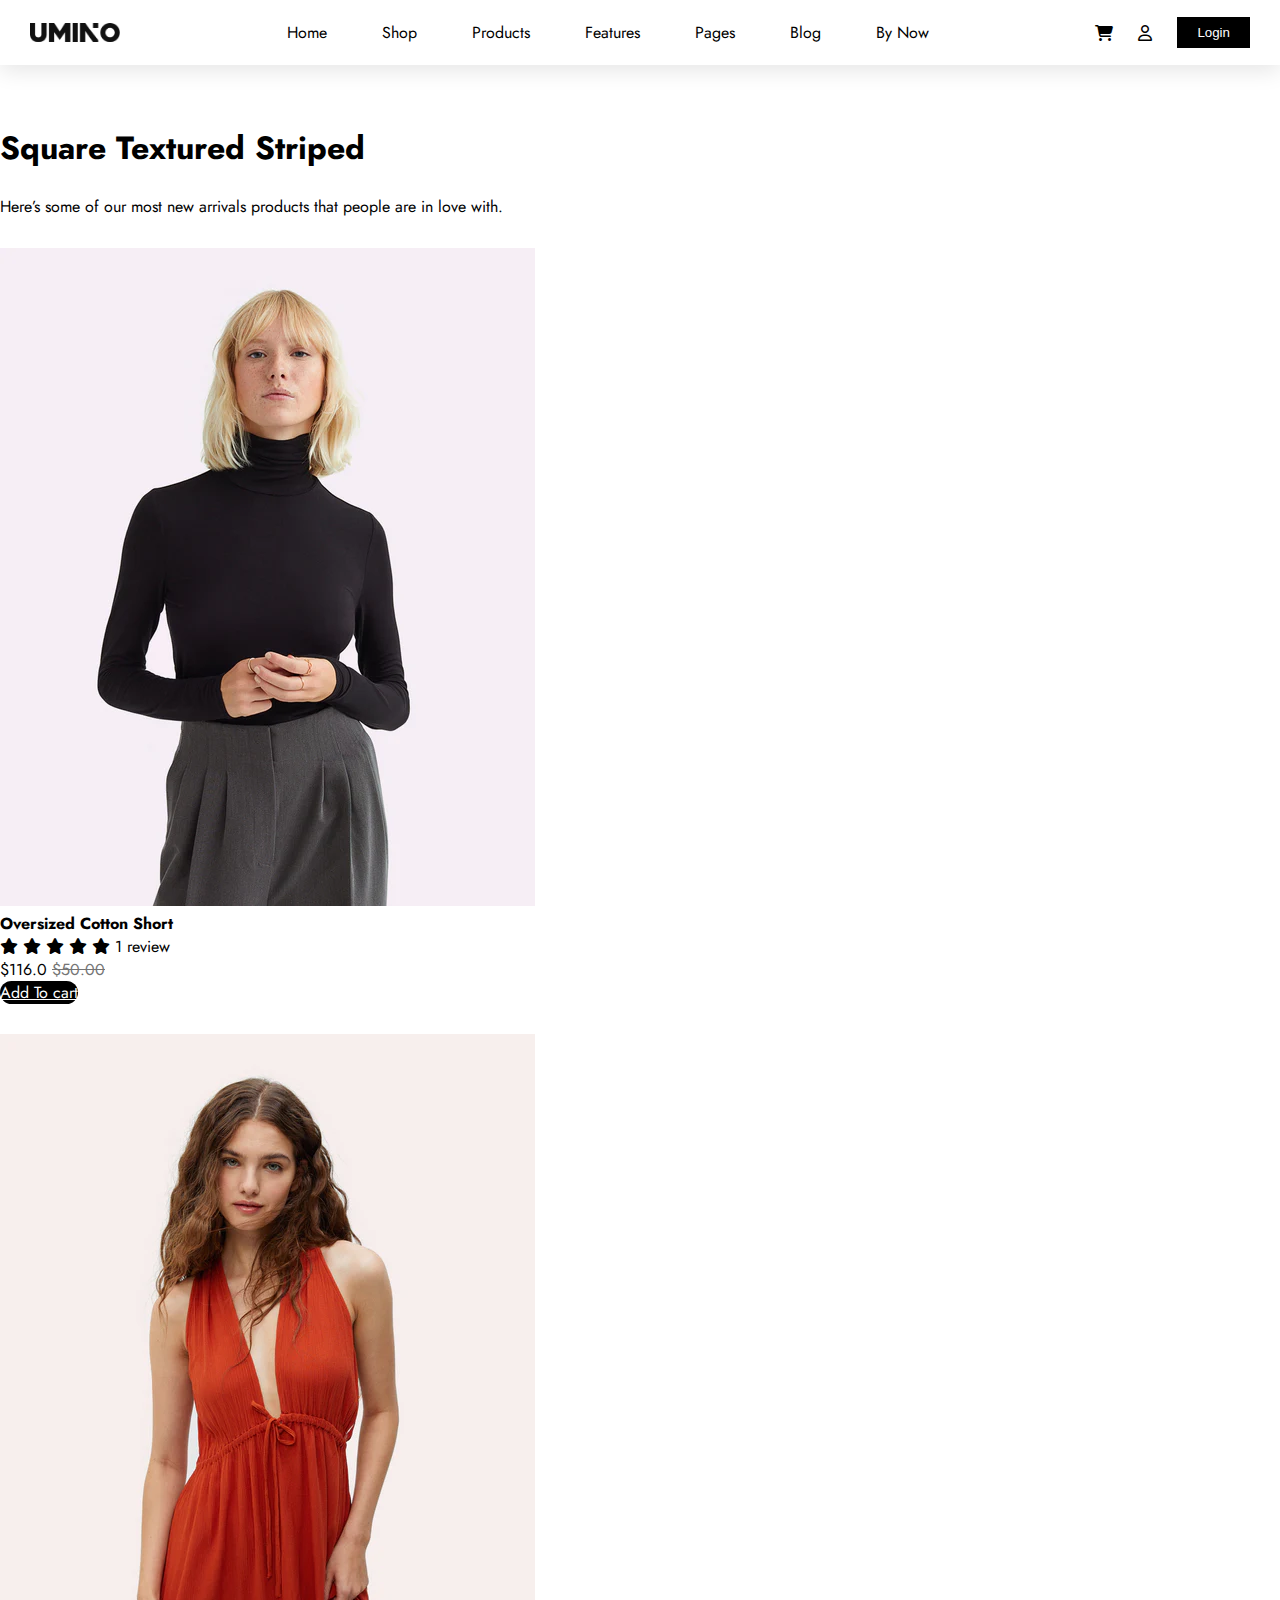
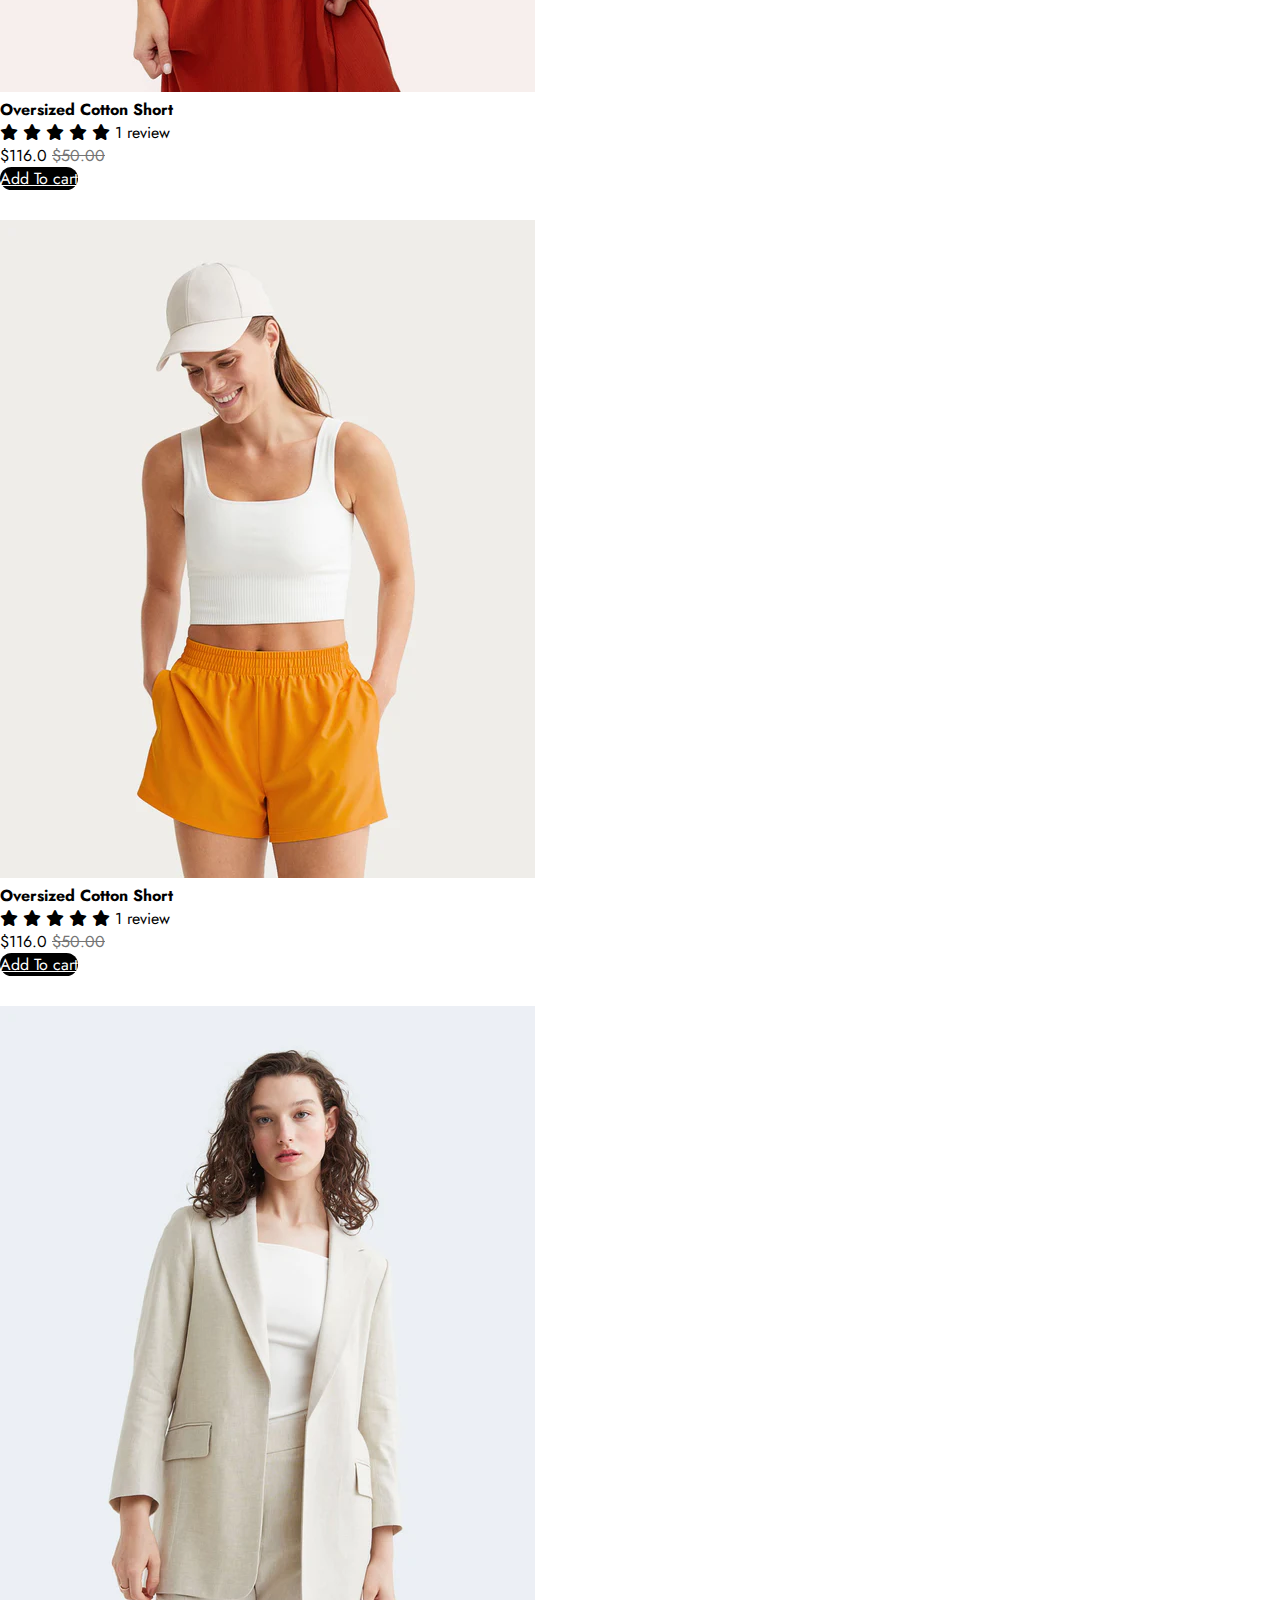
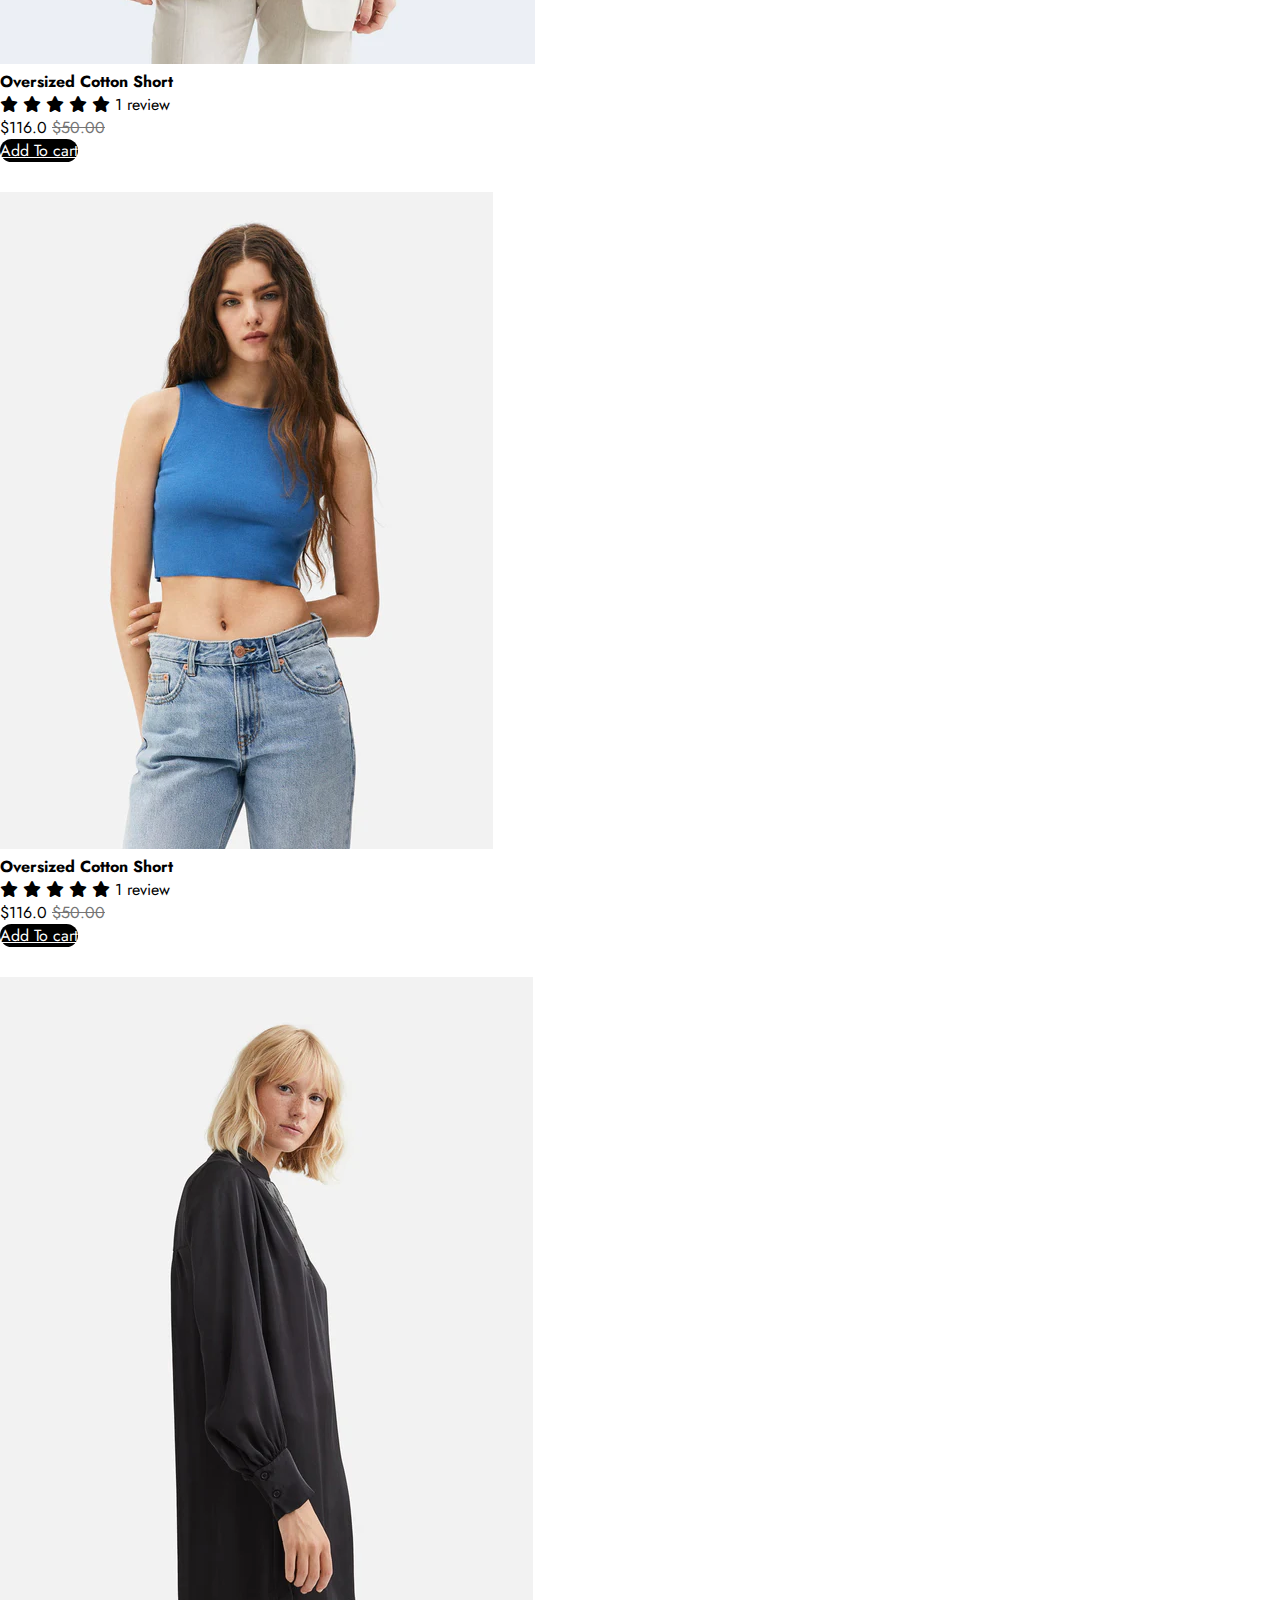
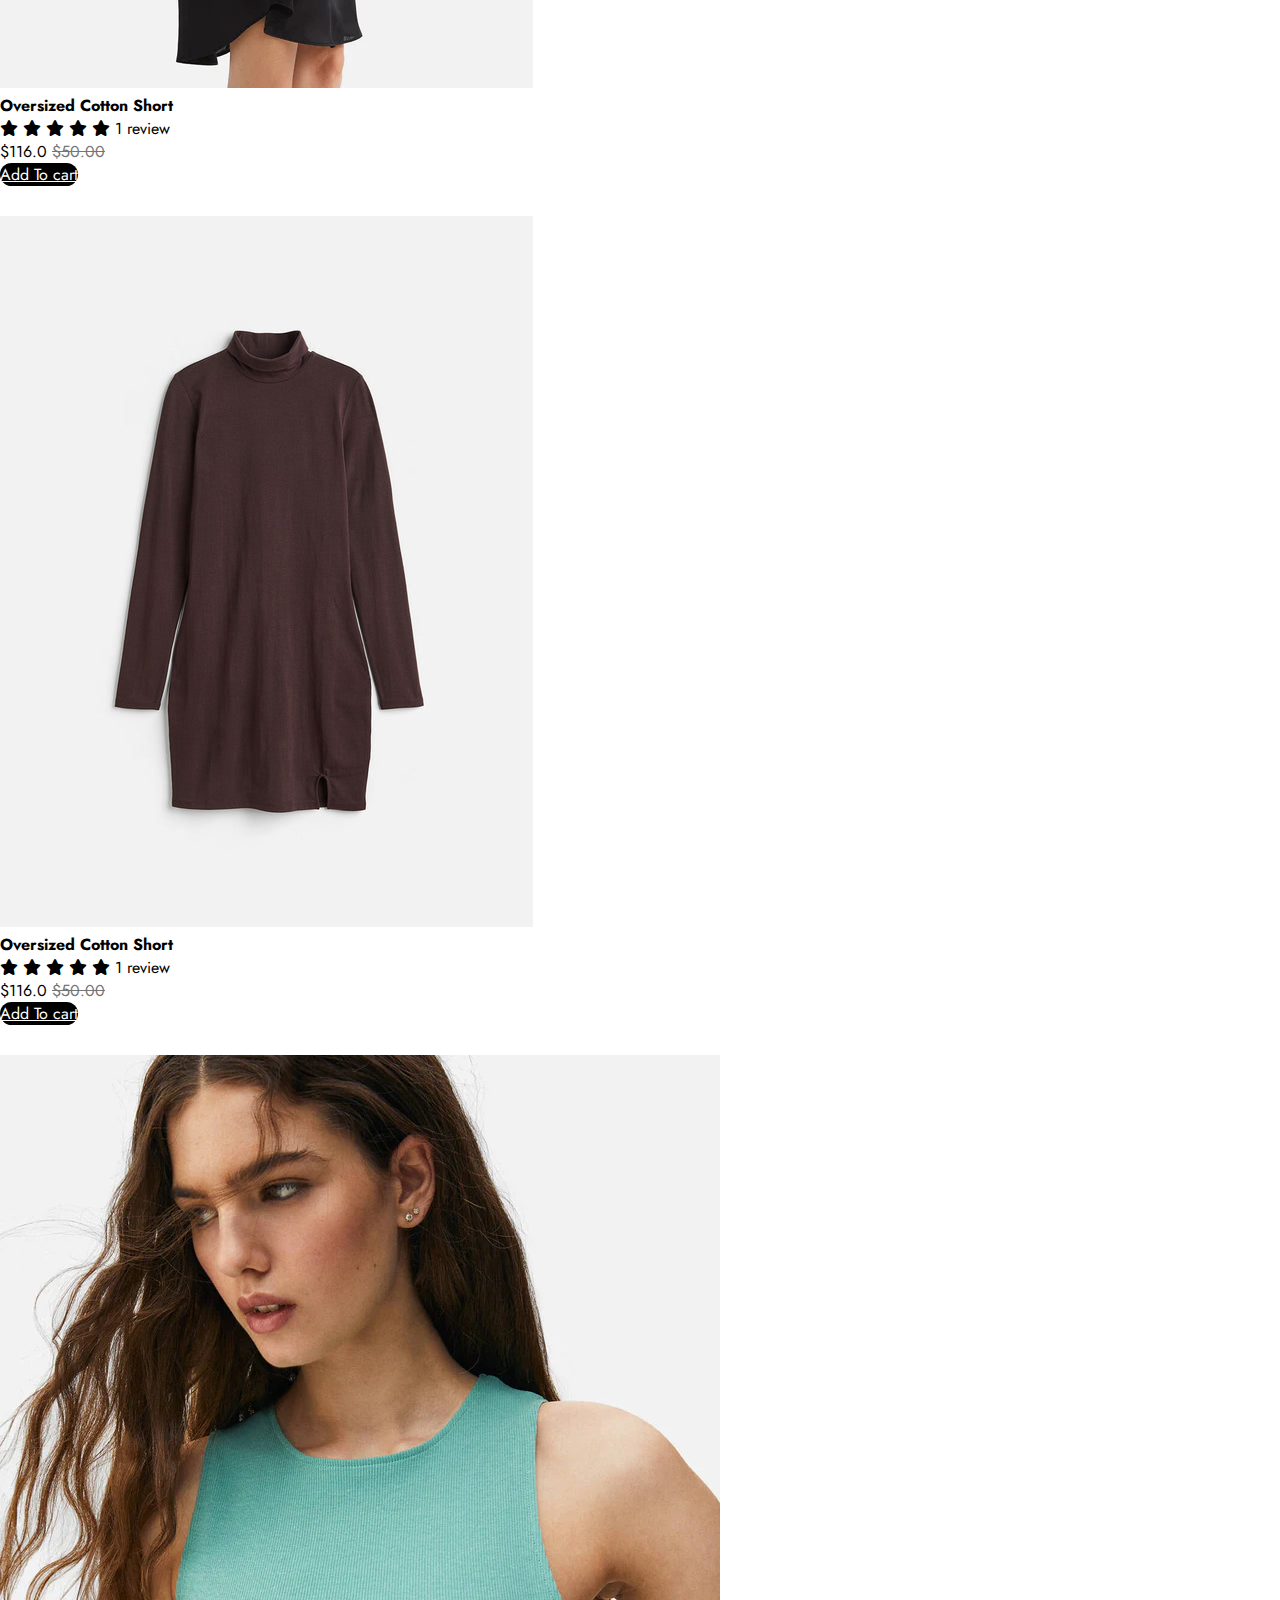
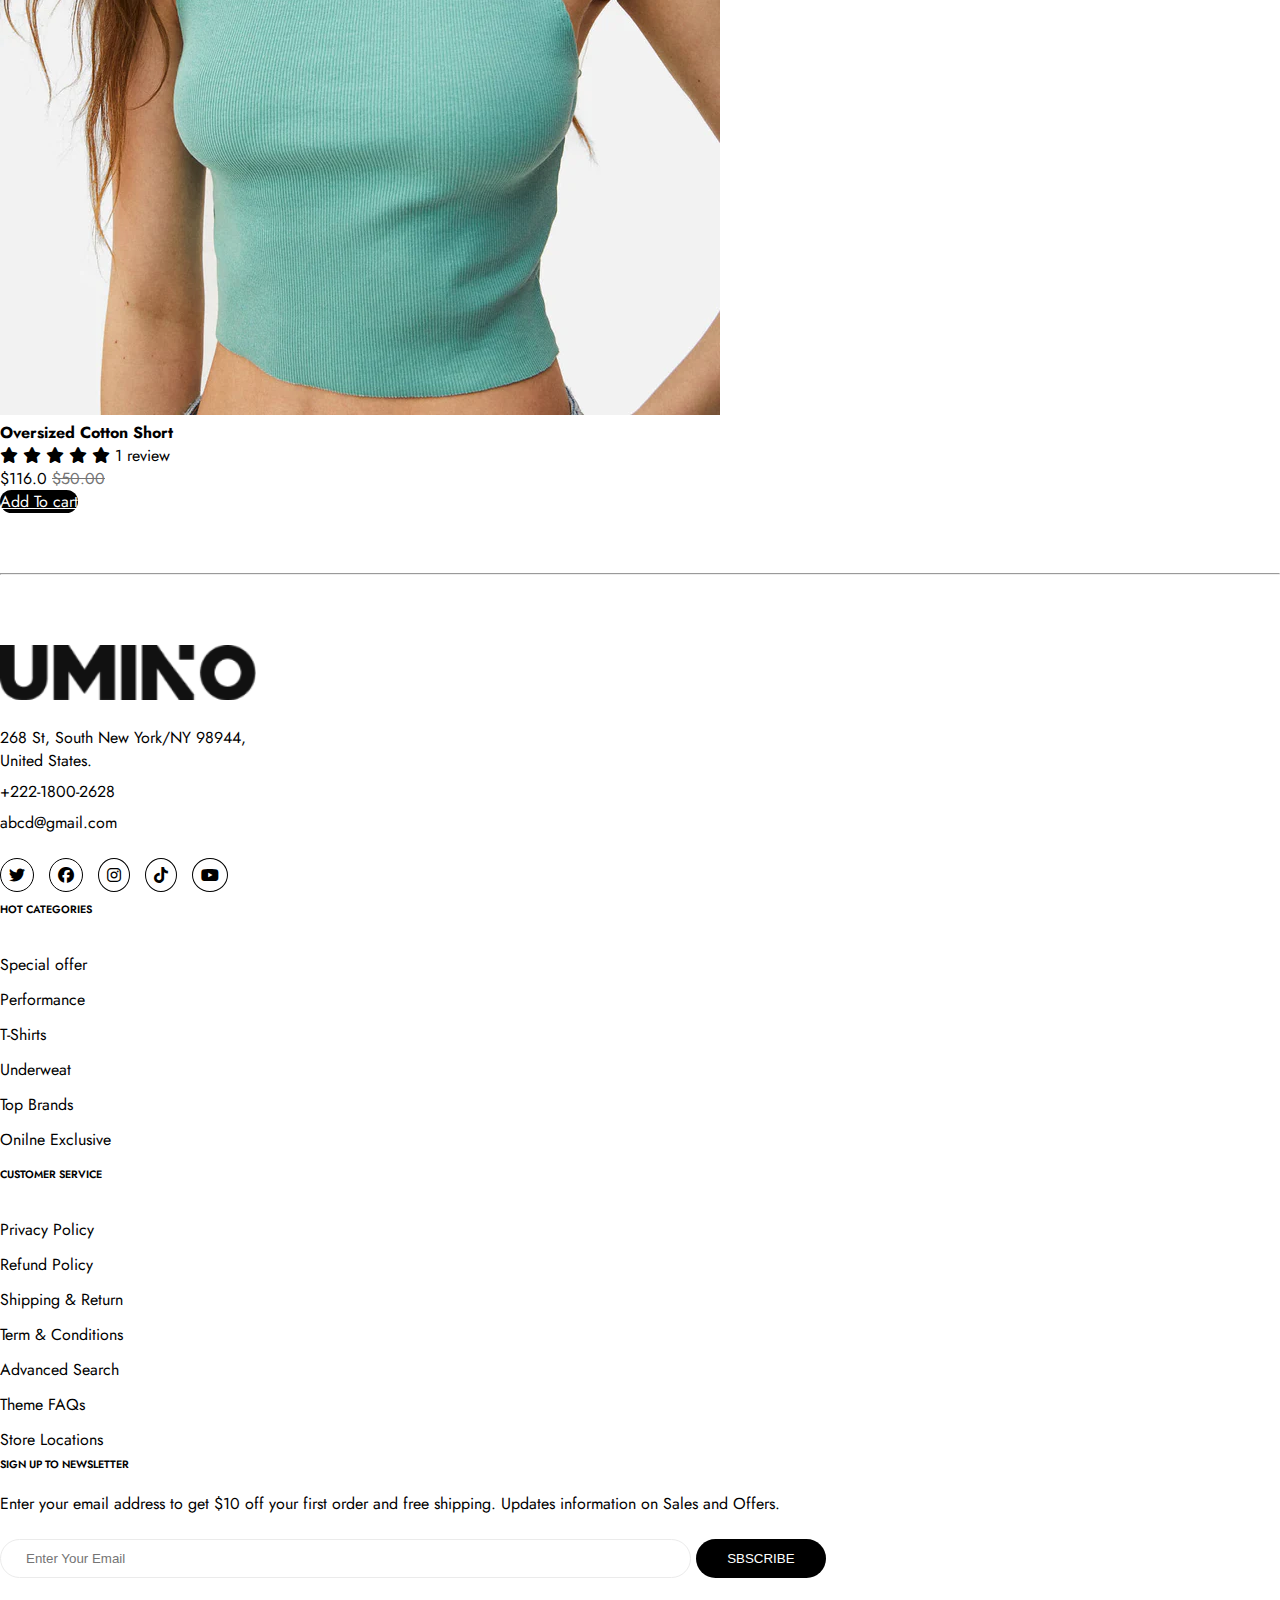
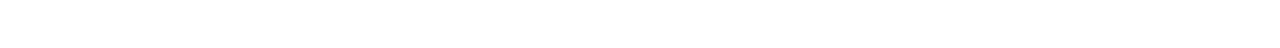
<file: dress2.html>
<!DOCTYPE html>
<html lang="en">

<head>
    <meta charset="UTF-8">
    <meta name="viewport" content="width=device-width, initial-scale=1.0">
    <title>Document</title>
    <link href="https://cdn.jsdelivr.net/npm/bootstrap@5.3.1/dist/css/bootstrap.min.css" rel="stylesheet"
        integrity="sha384-4bw+/aepP/YC94hEpVNVgiZdgIC5+VKNBQNGCHeKRQN+PtmoHDEXuppvnDJzQIu9" crossorigin="anonymous">
    <link rel="stylesheet" href="css/style.css">
    <link rel="stylesheet" href="css/custom.css">
    <link rel="stylesheet" href="css/mediaQuery.css">
    <link rel="stylesheet" href="https://cdnjs.cloudflare.com/ajax/libs/font-awesome/6.4.2/css/all.min.css" />
    <style>
        .card {
            margin-top: 30px;
        }

        .add {
            margin-top: 15px;
            background-color: black;
            color: white;
            border-radius: 20px;
            border-color: transparent;
            transition: all ease-in-out .3s;
        }

        .add:hover {
            background-color: transparent;
            border-color: black;
            color: black;
        }
    </style>

</head>

<body>
    <header class="flex a-c position-sticky top-0">
        <div class="logo a-c me--auto center">
            <img src="image/umino.webp" style="width: 90px; height: 100%;" onmouseover="calll(this)" alt="logo">
        </div>
        <nav class="a-c">
            <ul class="menubar">
                <li><a href="#">Home</a></li>
                <li><a href="#">Shop</a></li>
                <li><a href="#">Products</a>
                    <div class="submenu">
                        <div class="flex megamenu">
                            <ul style="width: 130px;">
                                <li><a href="#">Home</a></li>
                                <li><a href="#">Home</a></li>
                                <li><a href="#">Home</a></li>
                                <li><a href="#">Home</a></li>
                                <li><a href="#">Home</a></li>
                                <li><a href="#">Home</a></li>
                            </ul>
                            <ul style="width: 130px;">
                                <li><a href="#">Home</a></li>
                                <li><a href="#">Home</a></li>
                                <li><a href="#">Home</a></li>
                                <li><a href="#">Home</a></li>
                                <li><a href="#">Home</a></li>
                                <li><a href="#">Home</a></li>
                            </ul>
                            <ul style="width: 130px;">
                                <li><a href="#">Home</a></li>
                                <li><a href="#">Home</a></li>
                                <li><a href="#">Home</a></li>
                                <li><a href="#">Home</a></li>
                                <li><a href="#">Home</a></li>
                                <li><a href="#">Home</a></li>
                            </ul>
                        </div>
                    </div>
                </li>
                <li><a href="#">Features</a>
                    <div class="submenu2">
                        <ul style="width: 150px; ">
                            <li><a href="#">Home</a></li>
                            <li><a href="#">Home</a></li>
                            <li><a href="#">Home</a></li>
                            <li><a href="#">Home</a></li>
                            <li><a href="#">Home</a></li>
                            <li><a href="#">Home</a></li>
                        </ul>
                    </div>
                </li>
                <li><a href="#">Pages</a></li>
                <li><a href="#">Blog</a></li>
                <li><a href="#">By Now</a></li>
            </ul>
        </nav>
        <div class="icon a-c ms--auto center">
            <i class="fa-solid fa-cart-shopping"></i>
            <i class="fa-regular fa-user"></i>
            <i><button class="login">Login</button></i>
        </div>
        <div class="bar a-c ">
            <span style="font-size:30px;cursor:pointer" class="center" onclick="openNav()"><i class="fa-solid fa-bars"
                    style="font-size: 25px;"></i></span>
        </div>

        <div id="myNav" class="overlay " style="z-index: 999;">
            <div class="d-flex flex s-b p-10" style="background-color: black;  font-size: 12px;"> <a href="#"
                    class="d-flex align-items-center" style="color: white;"><span>Menu</span>
                </a> <a href="javascript:void(0)" class="closebtn" onclick="closeNav()"><i
                        class="fa-solid fa-arrow-left" style="font-size: 20px; color: white;"></i></a></div>
            <div class="overlay-content">
                <div class="container" style="margin: auto; ">
                    <ul>
                        <a href="Google.com">
                            <li class="accordion gg">Home</li>
                        </a>


                        <li class="accordion">Shop</li>
                        <div class="panel">
                            <ul class="hhh">
                                <li><a href="#">Home</a></li>
                                <li><a href="#">Home</a></li>
                                <li><a href="#">Home</a></li>
                                <li><a href="#">Home</a></li>
                                <li><a href="#">Home</a></li>
                                <li><a href="#">Home</a></li>
                                <li><a href="#">Home</a></li>
                            </ul>
                        </div>
                        <li class="accordion">Product</li>
                        <div class="panel">
                            <ul class="hhh">
                                <li><a href="#">Home</a></li>
                                <DIV class="HHRR"></DIV>
                                <li><a href="#">Home</a></li>
                                <li><a href="#">Home</a></li>
                                <li><a href="#">Home</a></li>
                                <li><a href="#">Home</a></li>
                                <li><a href="#">Home</a></li>
                                <li><a href="#">Home</a></li>
                            </ul>
                        </div>
                        <a href="Google.com">
                            <li class="accordion gg">Feauters</li>
                        </a>


                        <a href="#">
                            <li class="accordion gg">Pages</li>
                        </a>


                    </ul>
                </div>

            </div>
        </div>
    </header>



    <section class=" font py60">

        <div class="container">
            <div class="row">
                <div class="text text-center">
                    <h1>Square Textured Striped</h1>
                    <p class="mt-24">Here’s some of our most new arrivals products that people are in love with.</p>
                </div>
            </div>



            <div class="row mt-5">
                <!-- card start -->
                <div class="col-md-4 col-lg-3 col-sm-6 col-12 d-flex justify-content-around box">
                    <div class="card p-1" style="width:  auto; ">
                        <div class="d-flex justify-content-center">
                            <img class="card-img-top" src="image/d13.webp" alt="Card image cap">
                        </div>
                        <div class="card-body">
                            <h4 class="card-title">Oversized Cotton Short</h4>
                            <div class="font">
                                <i class="fa-solid fa-star"></i>
                                <i class="fa-solid fa-star"></i>
                                <i class="fa-solid fa-star"></i>
                                <i class="fa-solid fa-star"></i>
                                <i class="fa-solid fa-star"></i>
                                <span class="review">1 review</span>
                                <p class="mt-2 sold">$116.0 <span><del style="color: #757575;">$50.00</del></span></p>
                            </div>

                            <a href="#" class="btn btn-primary add">Add To cart</a>
                        </div>
                    </div>
                </div>
                <!-- end -->
                <!-- card start -->
                <div class="col-md-4 col-lg-3 col-sm-6 col-12 d-flex justify-content-around box">
                    <div class="card p-1" style="width:  auto; ">
                        <div class="d-flex justify-content-center">
                            <img class="card-img-top" src="image/d12.webp" alt="Card image cap">
                        </div>
                        <div class="card-body">
                            <h4 class="card-title">Oversized Cotton Short</h4>
                            <div class="font">
                                <i class="fa-solid fa-star"></i>
                                <i class="fa-solid fa-star"></i>
                                <i class="fa-solid fa-star"></i>
                                <i class="fa-solid fa-star"></i>
                                <i class="fa-solid fa-star"></i>
                                <span class="review">1 review</span>
                                <p class="mt-2 sold">$116.0 <span><del style="color: #757575;">$50.00</del></span></p>

                            </div>

                            <a href="#" class="btn btn-primary add">Add To cart</a>
                        </div>
                    </div>
                </div>
                <!-- end -->
                <!-- card start -->
                <div class="col-md-4 col-lg-3 col-sm-6 col-12 d-flex justify-content-around box">
                    <div class="card p-1" style="width:  auto; ">
                        <div class="d-flex justify-content-center">
                            <img class="card-img-top" src="image/d10.webp" alt="Card image cap">
                        </div>
                        <div class="card-body">
                            <h4 class="card-title">Oversized Cotton Short</h4>
                            <div class="font">
                                <i class="fa-solid fa-star"></i>
                                <i class="fa-solid fa-star"></i>
                                <i class="fa-solid fa-star"></i>
                                <i class="fa-solid fa-star"></i>
                                <i class="fa-solid fa-star"></i>
                                <span class="review">1 review</span>
                                <p class="mt-2 sold">$116.0 <span><del style="color: #757575;">$50.00</del></span></p>

                            </div>

                            <a href="#" class="btn btn-primary add">Add To cart</a>
                        </div>
                    </div>
                </div>
                <!-- end -->
                <!-- card start -->
                <div class="col-md-4 col-lg-3 col-sm-6 col-12 d-flex justify-content-around box">
                    <div class="card p-1" style="width:  auto; ">
                        <div class="d-flex justify-content-center">
                            <img class="card-img-top" src="image/d11.webp" alt="Card image cap">
                        </div>
                        <div class="card-body">
                            <h4 class="card-title">Oversized Cotton Short</h4>
                            <div class="font">
                                <i class="fa-solid fa-star"></i>
                                <i class="fa-solid fa-star"></i>
                                <i class="fa-solid fa-star"></i>
                                <i class="fa-solid fa-star"></i>
                                <i class="fa-solid fa-star"></i>
                                <span class="review">1 review</span>
                                <p class="mt-2 sold">$116.0 <span><del style="color: #757575;">$50.00</del></span></p>

                            </div>

                            <a href="#" class="btn btn-primary add">Add To cart</a>
                        </div>
                    </div>
                </div>
                <!-- end -->
                <!-- card start -->
                <div class="col-md-4 col-lg-3 col-sm-6 col-12 d-flex justify-content-around box">
                    <div class="card p-1" style="width:  auto; ">
                        <div class="d-flex justify-content-center">
                            <img class="card-img-top" src="image/d6.webp" alt="Card image cap">
                        </div>
                        <div class="card-body">
                            <h4 class="card-title">Oversized Cotton Short</h4>
                            <div class="font">
                                <i class="fa-solid fa-star"></i>
                                <i class="fa-solid fa-star"></i>
                                <i class="fa-solid fa-star"></i>
                                <i class="fa-solid fa-star"></i>
                                <i class="fa-solid fa-star"></i>
                                <span class="review">1 review</span>
                                <p class="mt-2 sold">$116.0 <span><del style="color: #757575;">$50.00</del></span></p>
                            </div>

                            <a href="#" class="btn btn-primary add">Add To cart</a>
                        </div>
                    </div>
                </div>
                <!-- end -->
                <!-- card start -->
                <div class="col-md-4 col-lg-3 col-sm-6 col-12 d-flex justify-content-around box">
                    <div class="card p-1" style="width:  auto; ">
                        <div class="d-flex justify-content-center">
                            <img class="card-img-top" src="image/d7.webp" alt="Card image cap">
                        </div>
                        <div class="card-body">
                            <h4 class="card-title">Oversized Cotton Short</h4>
                            <div class="font">
                                <i class="fa-solid fa-star"></i>
                                <i class="fa-solid fa-star"></i>
                                <i class="fa-solid fa-star"></i>
                                <i class="fa-solid fa-star"></i>
                                <i class="fa-solid fa-star"></i>
                                <span class="review">1 review</span>
                                <p class="mt-2 sold">$116.0 <span><del style="color: #757575;">$50.00</del></span></p>

                            </div>

                            <a href="#" class="btn btn-primary add">Add To cart</a>
                        </div>
                    </div>
                </div>
                <!-- end -->
                <!-- card start -->
                <div class="col-md-4 col-lg-3 col-sm-6 col-12 d-flex justify-content-around box">
                    <div class="card p-1" style="width:  auto; ">
                        <div class="d-flex justify-content-center">
                            <img class="card-img-top" src="image/d8.jpg" alt="Card image cap">
                        </div>
                        <div class="card-body">
                            <h4 class="card-title">Oversized Cotton Short</h4>
                            <div class="font">
                                <i class="fa-solid fa-star"></i>
                                <i class="fa-solid fa-star"></i>
                                <i class="fa-solid fa-star"></i>
                                <i class="fa-solid fa-star"></i>
                                <i class="fa-solid fa-star"></i>
                                <span class="review">1 review</span>
                                <p class="mt-2 sold">$116.0 <span><del style="color: #757575;">$50.00</del></span></p>

                            </div>

                            <a href="#" class="btn btn-primary add">Add To cart</a>
                        </div>
                    </div>
                </div>
                <!-- end -->
                <!-- card start -->
                <div class="col-md-4 col-lg-3 col-sm-6 col-12 d-flex justify-content-around box">
                    <div class="card p-1" style="width:  auto; ">
                        <div class="d-flex justify-content-center">
                            <img class="card-img-top" src="image/d2.webp" alt="Card image cap">
                        </div>
                        <div class="card-body">
                            <h4 class="card-title">Oversized Cotton Short</h4>
                            <div class="font">
                                <i class="fa-solid fa-star"></i>
                                <i class="fa-solid fa-star"></i>
                                <i class="fa-solid fa-star"></i>
                                <i class="fa-solid fa-star"></i>
                                <i class="fa-solid fa-star"></i>
                                <span class="review">1 review</span>
                                <p class="mt-2 sold">$116.0 <span><del style="color: #757575;">$50.00</del></span></p>

                            </div>

                            <a href="#" class="btn btn-primary add">Add To cart</a>
                        </div>
                    </div>
                </div>
                <!-- end -->

            </div>
        </div>

    </section>
    <div class="container">
        <div class="row">
            <hr style="color: #ddcece;">

        </div>
    </div>
    <footer class="py70 ert font">
        <div class="container">
            <div class="row">
                <div class="col-12 col-sm-6 col-md-6 col-lg-4 mb-4">
                    <div class="logo">
                        <img src="image/umino.webp" style="width: 20%;" alt="">
                    </div>
                    <p>268 St, South New York/NY 98944,<br> United States.</p>
                    <p class="mt-8">+222-1800-2628</p>
                    <p class="mt-8">abcd@gmail.com</p>
                    <div class="icon3 mt-24">
                        <a href="#"><i class="fa-brands fa-twitter"></i></a>
                        <a href="#"> <i class="fa-brands fa-facebook"></i></a>
                        <a href="#"><i class="fa-brands fa-instagram"></i></a>
                        <a href="#"><i class="fa-brands fa-tiktok"></i></a>
                        <a href="#"><i class="fa-brands fa-youtube"></i></a>
                    </div>
                </div>
                <div class="col-12 col-sm-6 col-md-6 col-lg-2 mb-4">
                    <ul class="foot">
                        <li>
                            <h6>HOT CATEGORIES</h6>
                        </li>
                        <li><a href="#">Special offer</a></li>
                        <li><a href="#">Performance</a></li>
                        <li><a href="#">T-Shirts</a></li>
                        <li><a href="#">Underweat</a></li>
                        <li><a href="#">Top Brands</a></li>
                        <li><a href="#">Onilne Exclusive</a></li>
                    </ul>
                </div>
                <div class="col-12 col-sm-6 col-md-6 col-lg-2 mb-4">
                    <ul class="foot">
                        <li>
                            <h6>CUSTOMER SERVICE</H6>
                        </li>
                        <li><a href="#">Privacy Policy</a></li>
                        <li><a href="#">Refund Policy</a></li>
                        <li><a href="#">Shipping & Return</a></li>
                        <li><a href="#">Term & Conditions</a></li>
                        <li><a href="#">Advanced Search</a></li>
                        <li><a href="#">Theme FAQs</a></li>
                        <li><a href="#">Store Locations</a></li>
                    </ul>
                </div>
                <div class="col-12 col-sm-6 col-md-6 col-lg-4 mb-4">
                    <div>
                        <h6>SIGN UP TO NEWSLETTER</h6>
                    </div>
                    <p class="mt-12">Enter your email address to get $10 off your first order and free shipping. Updates
                        information on Sales and Offers.</p>
                    <div class="mt-24">
                        <input type="text" class="inn me-2" placeholder="Enter Your Email">
                        <button class="btnn">SBSCRIBE</button>
                    </div>
                </div>
            </div>
    </footer>
    <script src="js/jquery-3.7.0.min.js"></script>

    <script src="js/style.js"></script>
    <script src="https://cdn.jsdelivr.net/npm/bootstrap@5.3.1/dist/js/bootstrap.bundle.min.js"
        integrity="sha384-HwwvtgBNo3bZJJLYd8oVXjrBZt8cqVSpeBNS5n7C8IVInixGAoxmnlMuBnhbgrkm"
        crossorigin="anonymous"></script>

</body>

</html>
</file>
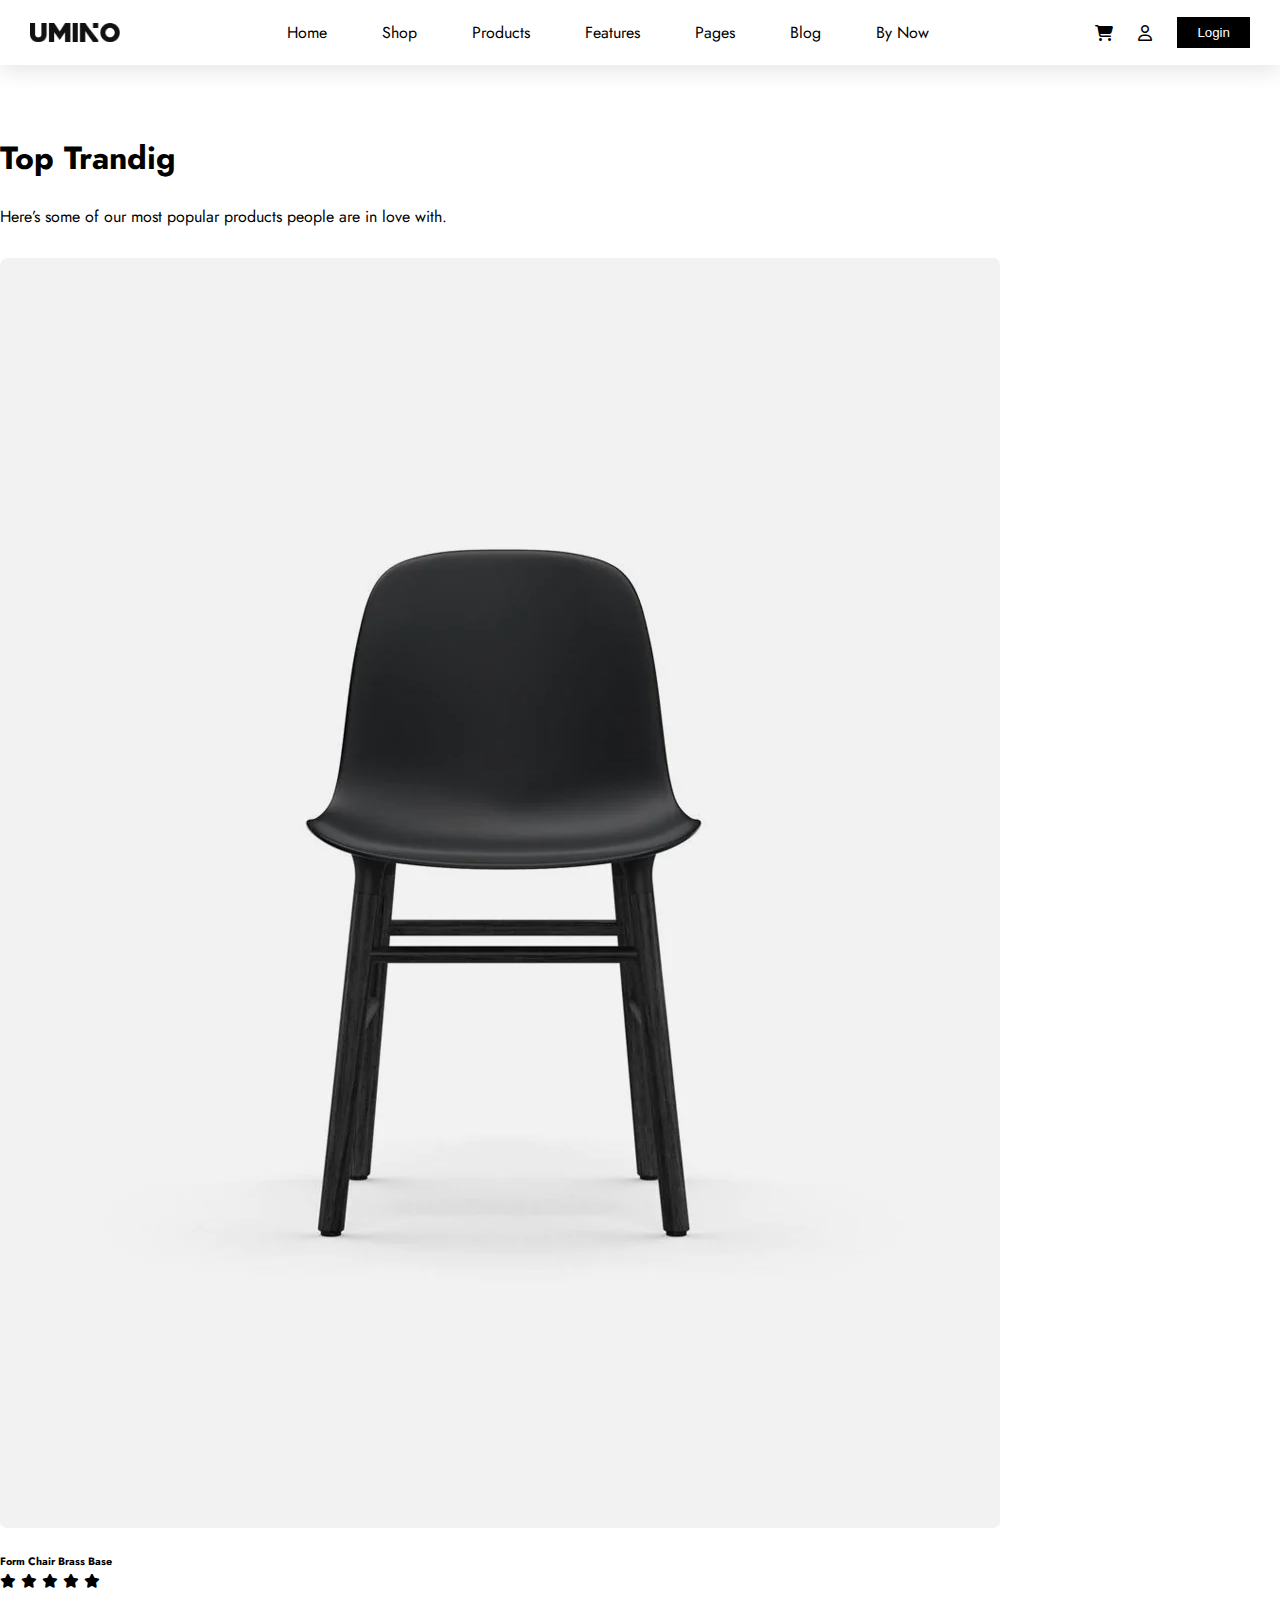
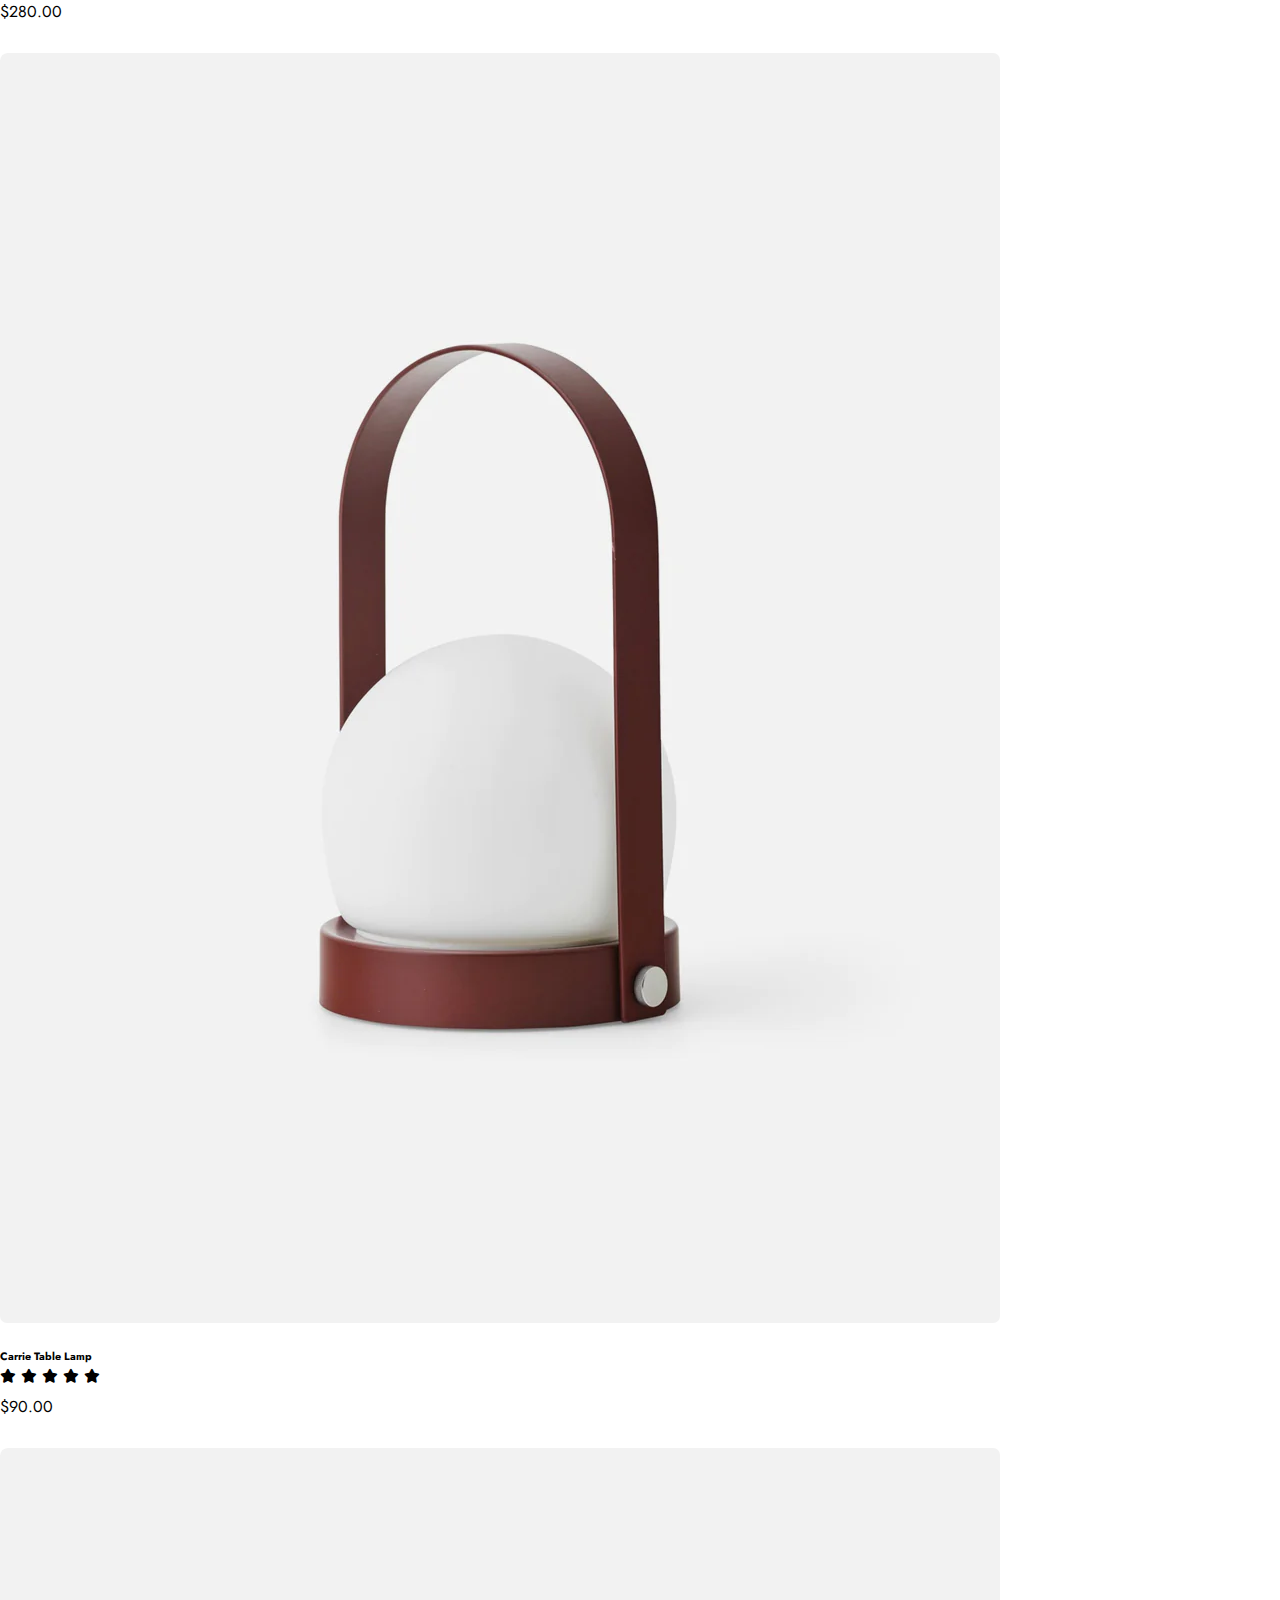
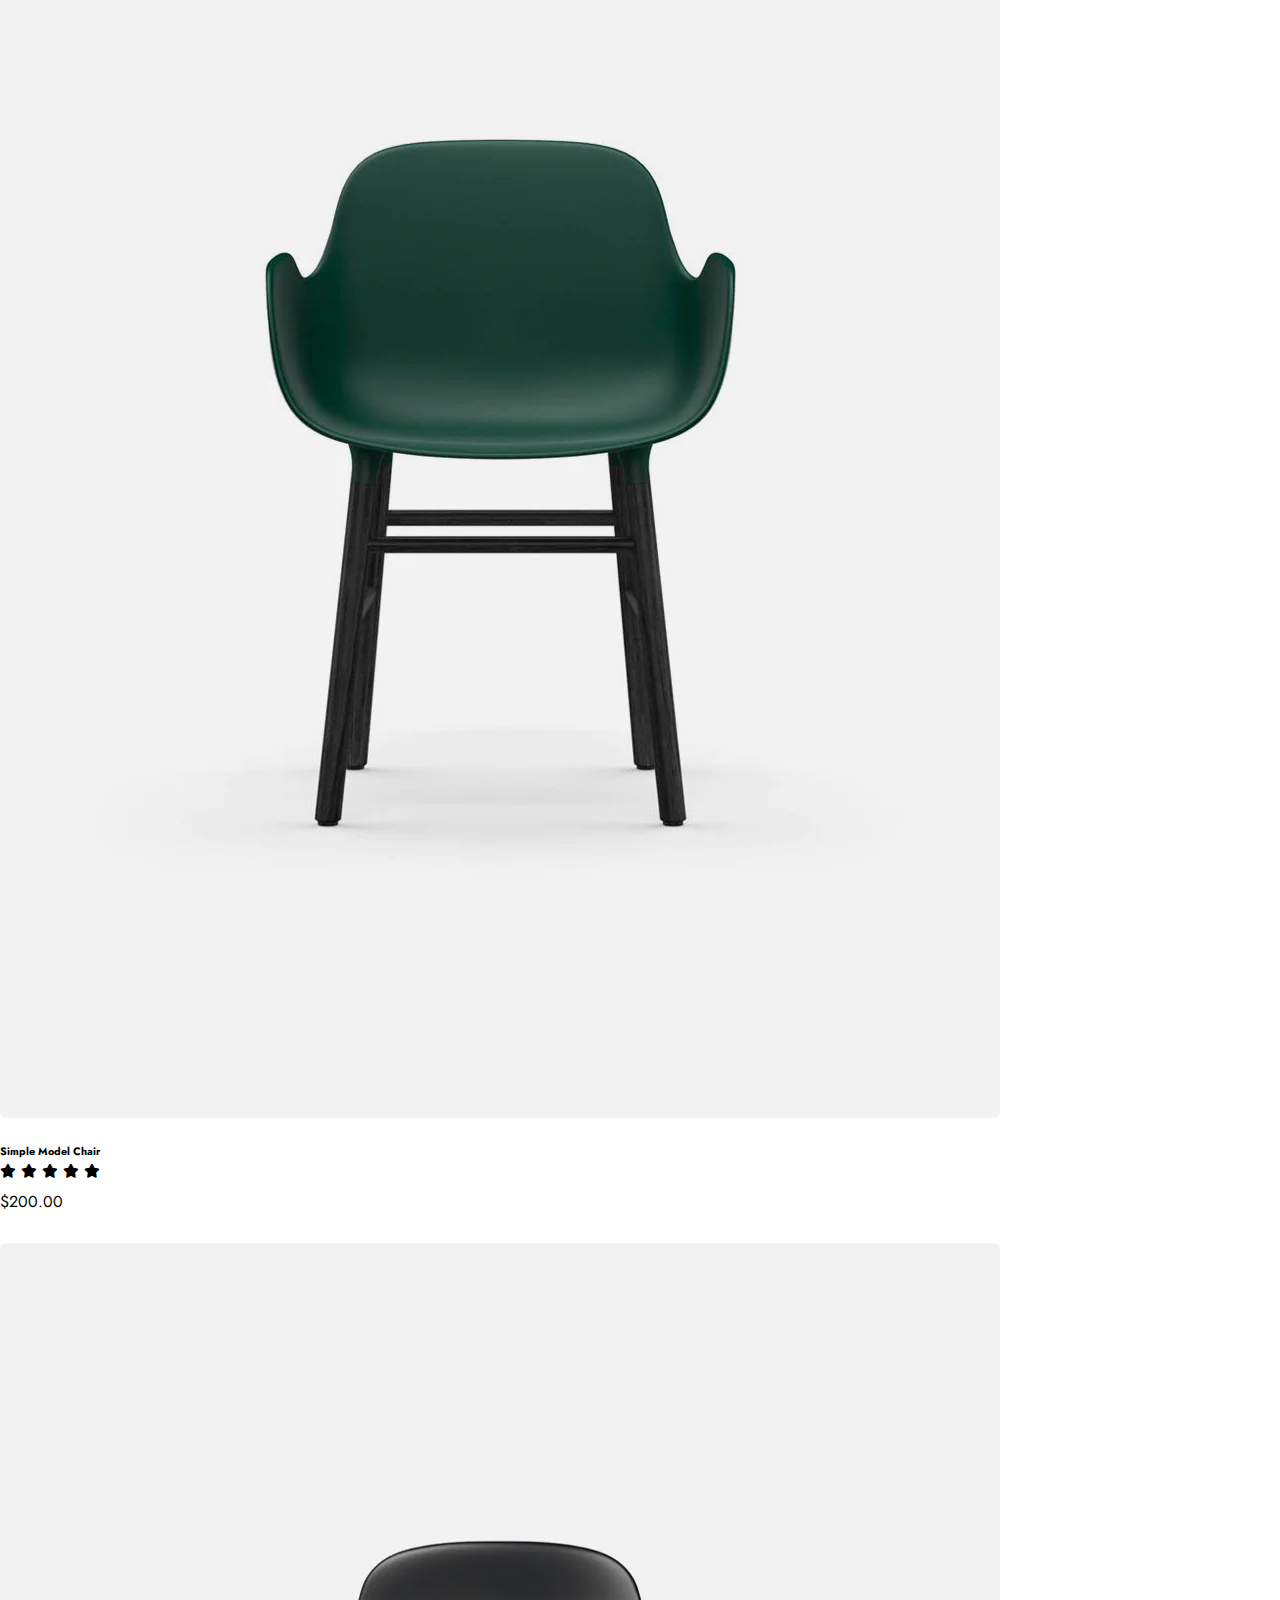
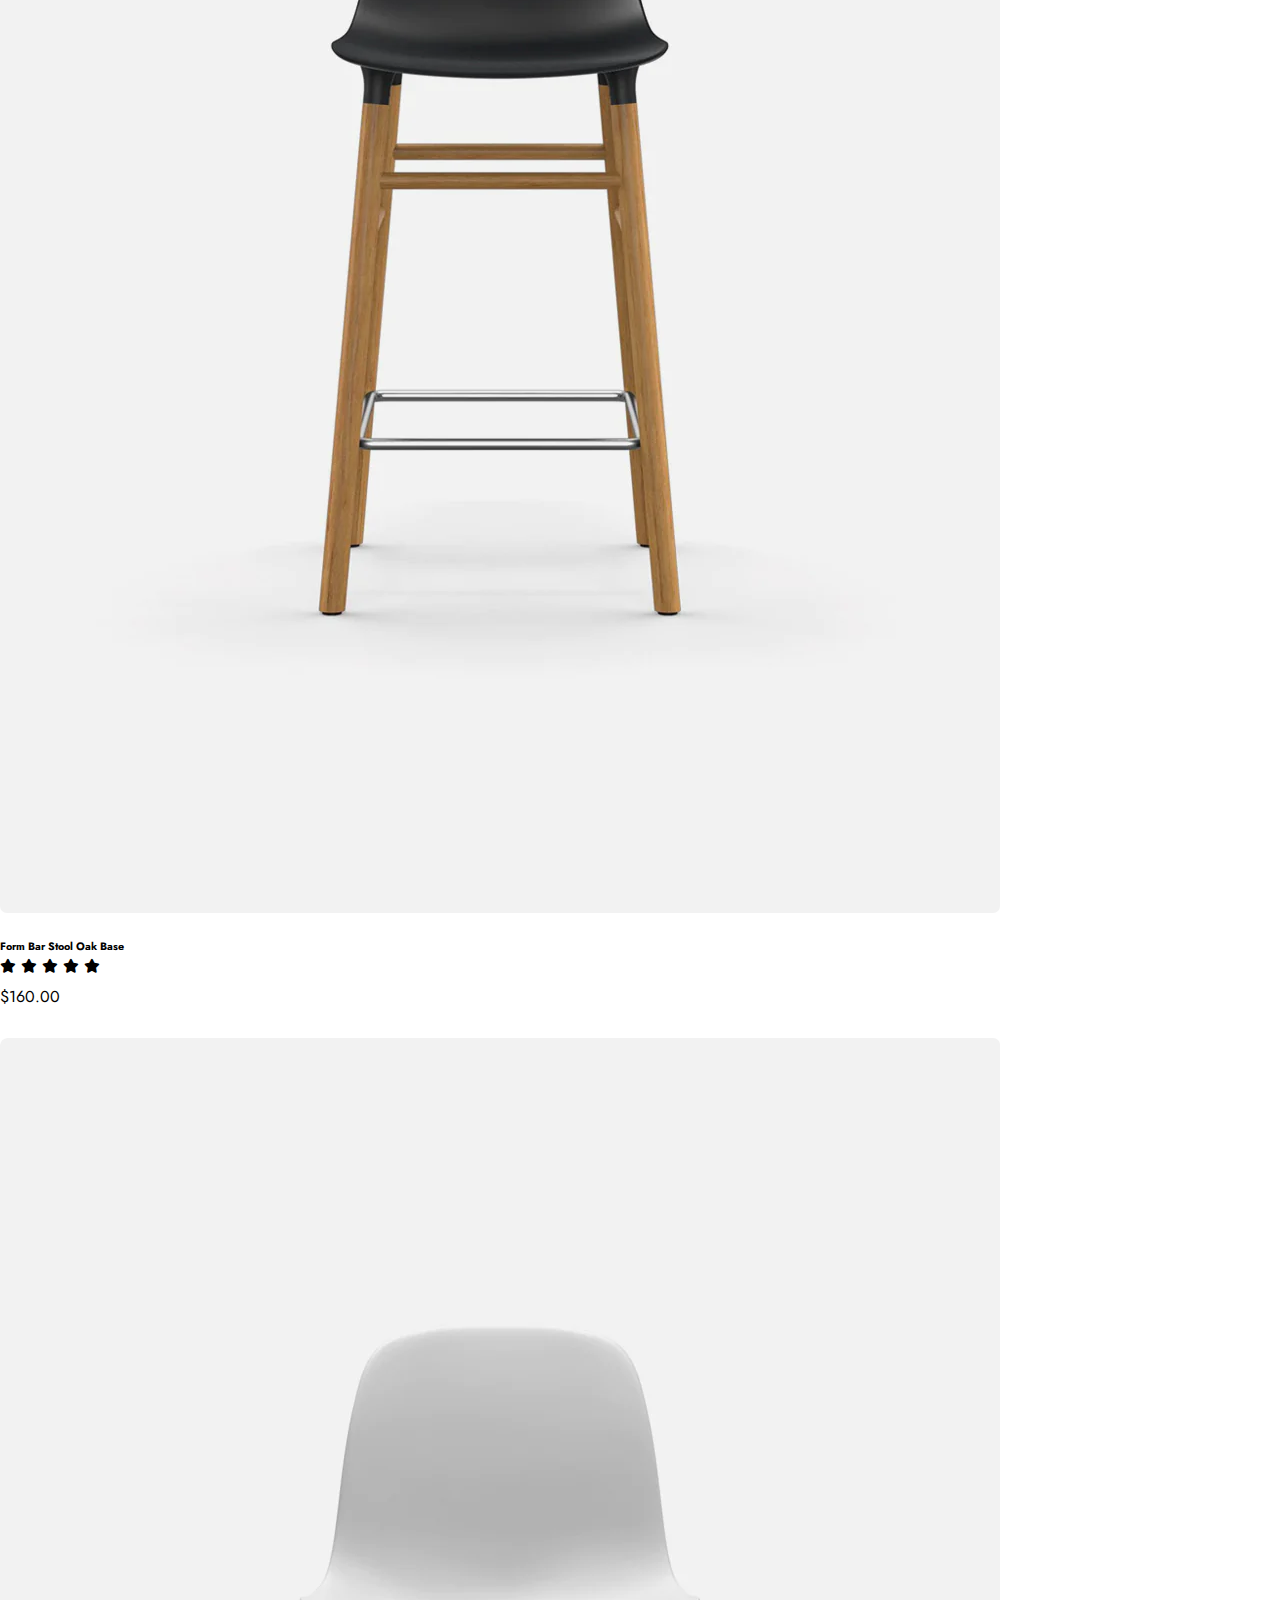
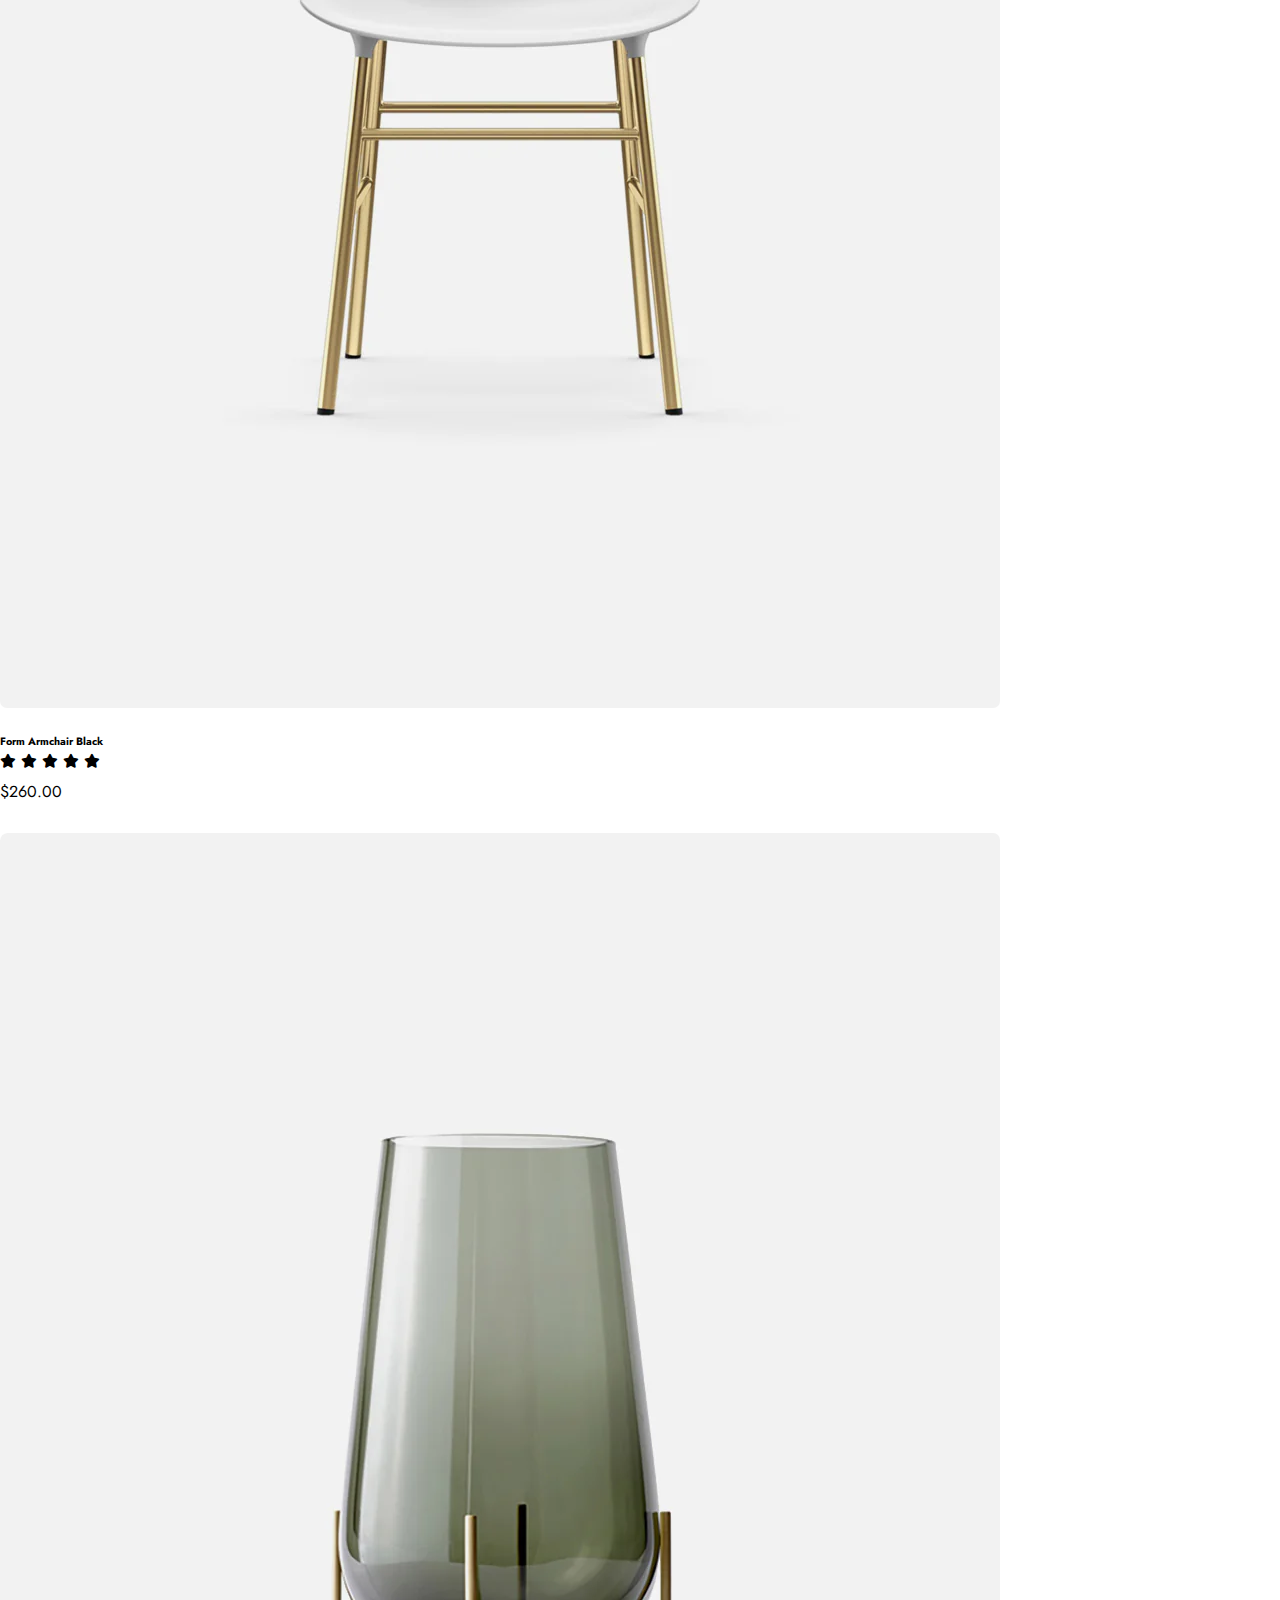
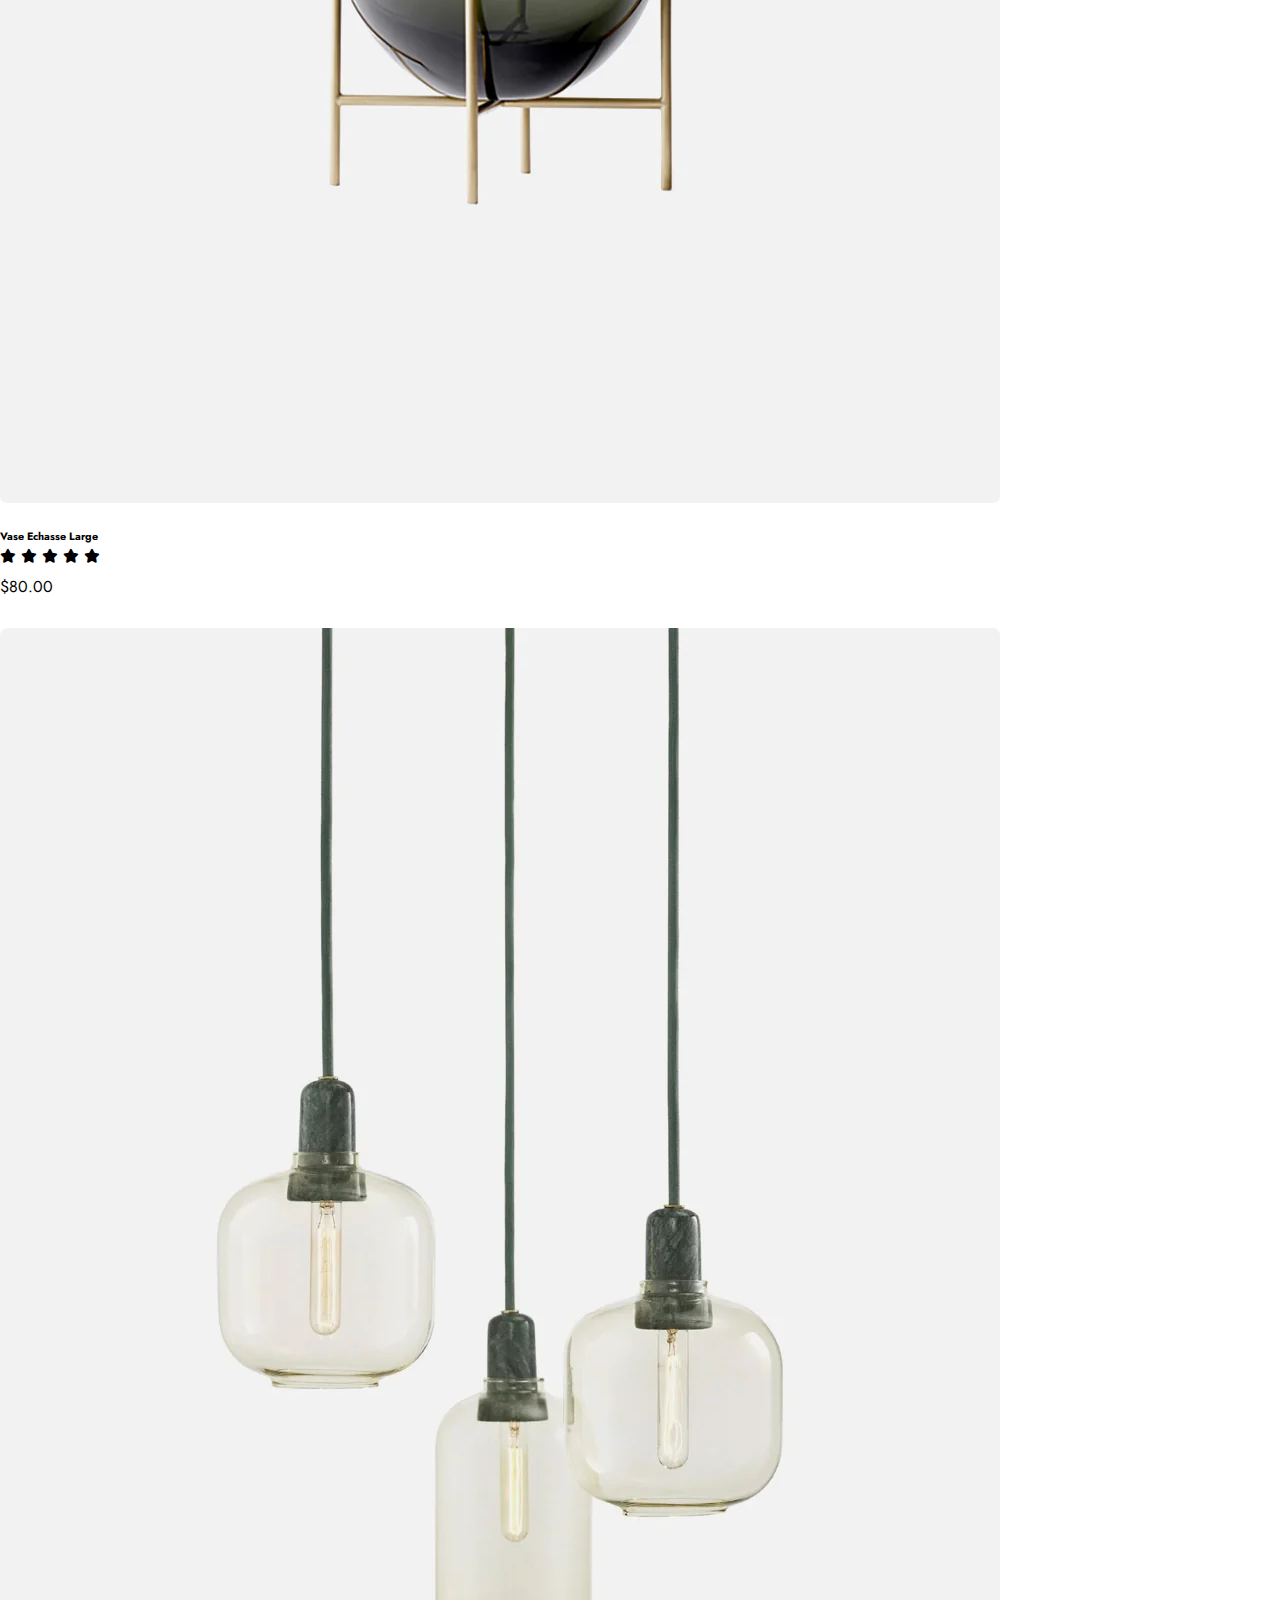
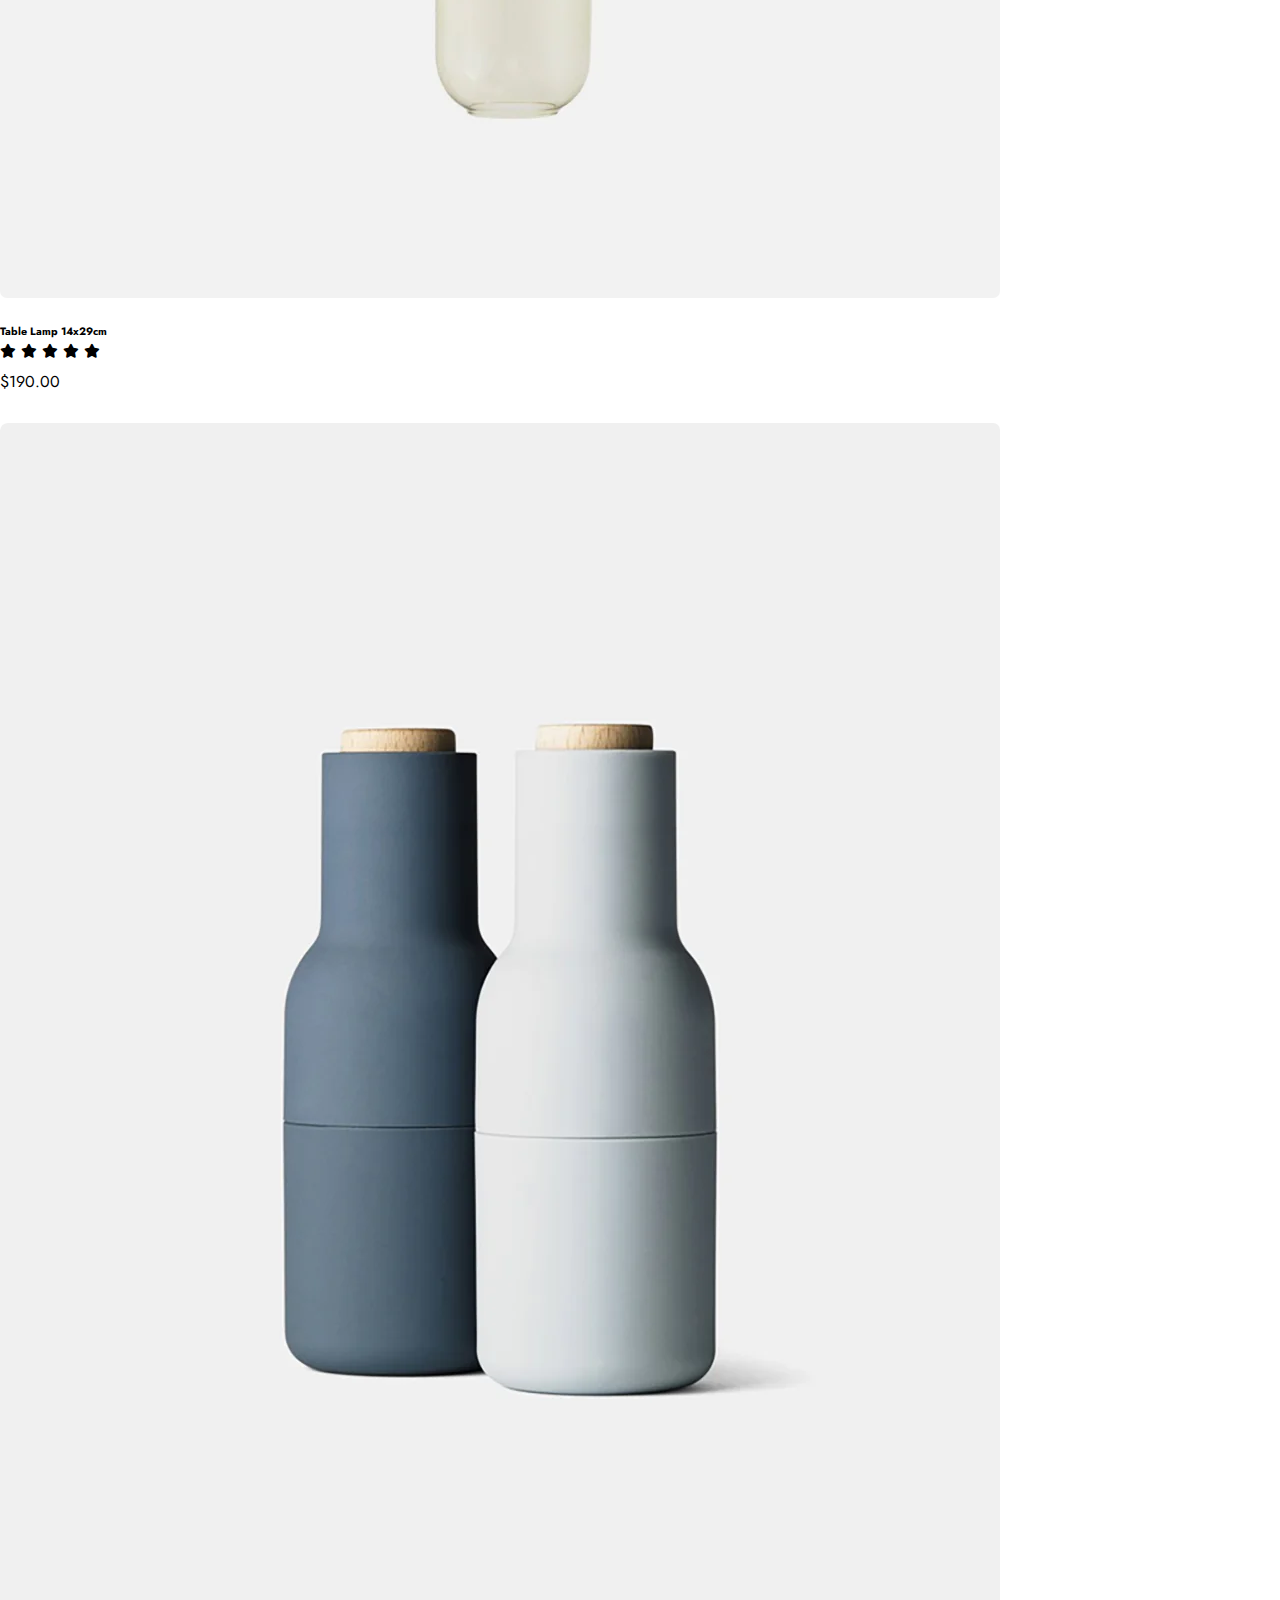
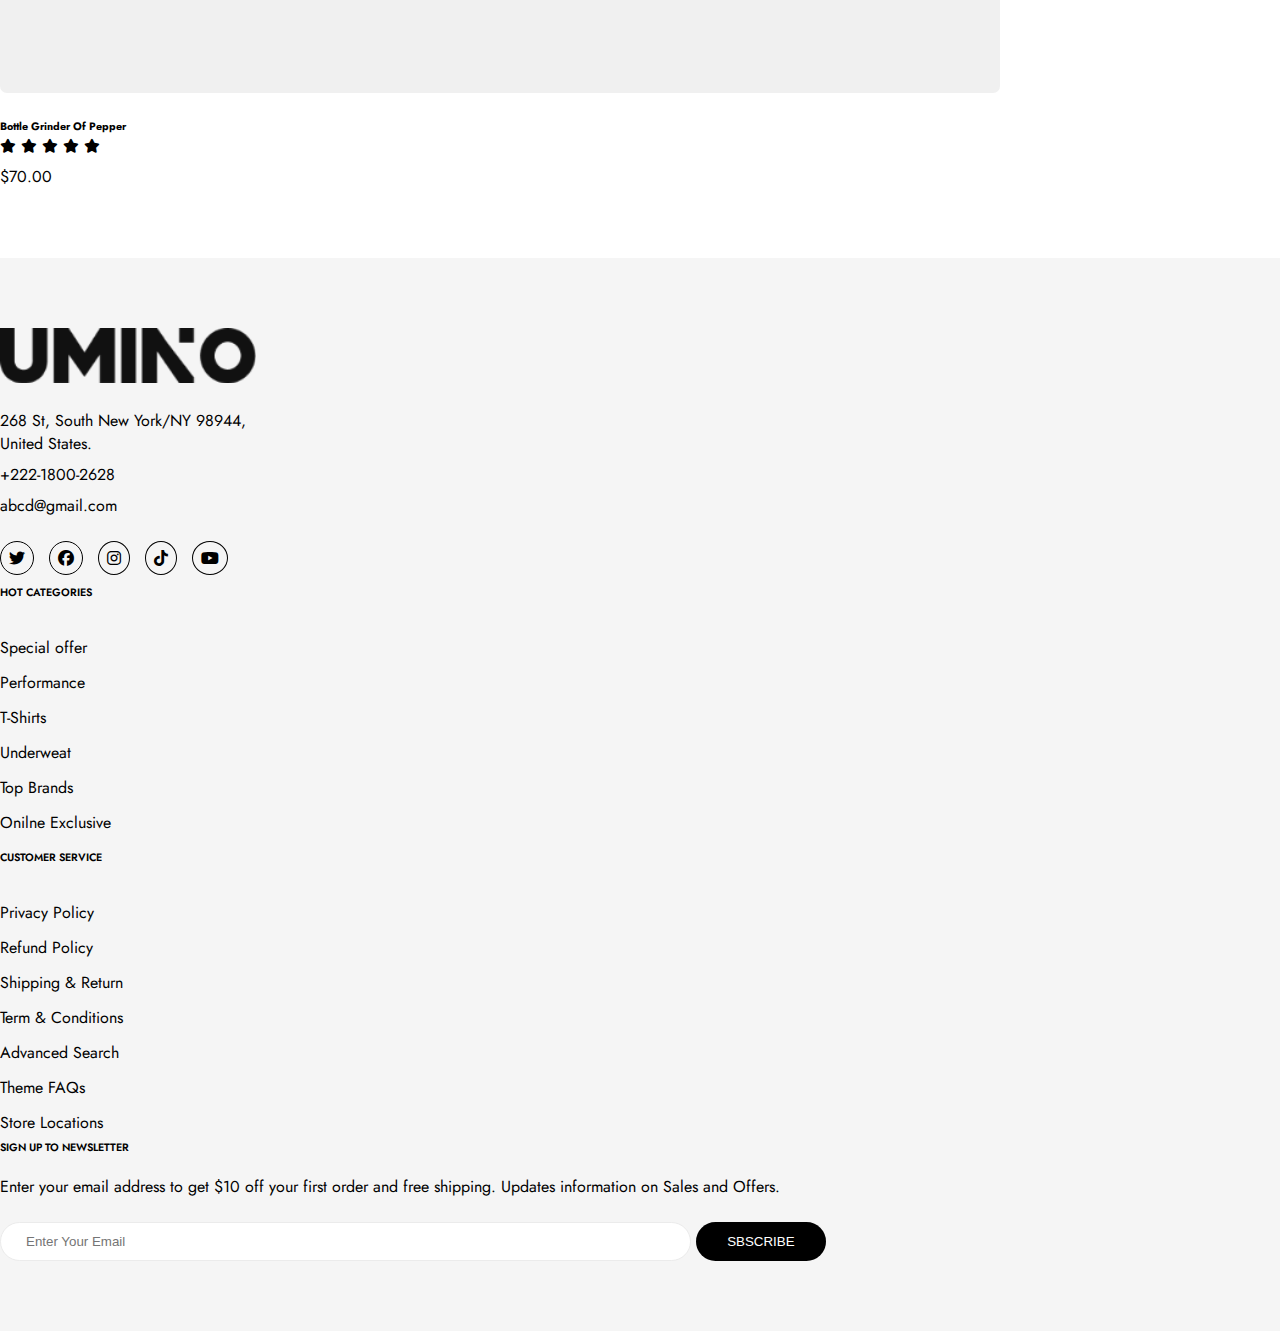
<file: trendin.html>
<!DOCTYPE html>
<html lang="en">

<head>
    <meta charset="UTF-8">
    <meta name="viewport" content="width=device-width, initial-scale=1.0">
    <title>Document</title>
    <link href="https://cdn.jsdelivr.net/npm/bootstrap@5.3.1/dist/css/bootstrap.min.css" rel="stylesheet"
        integrity="sha384-4bw+/aepP/YC94hEpVNVgiZdgIC5+VKNBQNGCHeKRQN+PtmoHDEXuppvnDJzQIu9" crossorigin="anonymous">
    <link rel="stylesheet" href="css/style.css">
    <link rel="stylesheet" href="css/custom.css">
    <link rel="stylesheet" href="css/mediaQuery.css">
    <link rel="stylesheet" href="https://cdnjs.cloudflare.com/ajax/libs/font-awesome/6.4.2/css/all.min.css" />
    <style>
        .ert{
    background-color:#f5f5f5;
        }
    </style>
</head>

<body>
    <header class="flex a-c position-sticky top-0">
        <div class="logo a-c me--auto center">
            <img src="image/umino.webp" style="width: 90px; height: 100%;" onmouseover="calll(this)" alt="logo">
        </div>
        <nav class="a-c">
            <ul class="menubar">
                <li><a href="#">Home</a></li>
                <li><a href="#">Shop</a></li>
                <li><a href="#">Products</a>
                    <div class="submenu">
                        <div class="flex megamenu">
                            <ul style="width: 130px;">
                                <li><a href="#">Home</a></li>
                                <li><a href="#">Home</a></li>
                                <li><a href="#">Home</a></li>
                                <li><a href="#">Home</a></li>
                                <li><a href="#">Home</a></li>
                                <li><a href="#">Home</a></li>
                            </ul>
                            <ul style="width: 130px;">
                                <li><a href="#">Home</a></li>
                                <li><a href="#">Home</a></li>
                                <li><a href="#">Home</a></li>
                                <li><a href="#">Home</a></li>
                                <li><a href="#">Home</a></li>
                                <li><a href="#">Home</a></li>
                            </ul>
                            <ul style="width: 130px;">
                                <li><a href="#">Home</a></li>
                                <li><a href="#">Home</a></li>
                                <li><a href="#">Home</a></li>
                                <li><a href="#">Home</a></li>
                                <li><a href="#">Home</a></li>
                                <li><a href="#">Home</a></li>
                            </ul>
                        </div>
                    </div>
                </li>
                <li><a href="#">Features</a>
                    <div class="submenu2">
                        <ul style="width: 150px; ">
                            <li><a href="#">Home</a></li>
                            <li><a href="#">Home</a></li>
                            <li><a href="#">Home</a></li>
                            <li><a href="#">Home</a></li>
                            <li><a href="#">Home</a></li>
                            <li><a href="#">Home</a></li>
                        </ul>
                    </div>
                </li>
                <li><a href="#">Pages</a></li>
                <li><a href="#">Blog</a></li>
                <li><a href="#">By Now</a></li>
            </ul>
        </nav>
        <div class="icon a-c ms--auto center">
            <i class="fa-solid fa-cart-shopping"></i>
            <i class="fa-regular fa-user"></i>
            <i><button class="login">Login</button></i>
        </div>
        <div class="bar a-c ">
            <span style="font-size:30px;cursor:pointer" class="center" onclick="openNav()"><i class="fa-solid fa-bars"
                    style="font-size: 25px;"></i></span>
        </div>

        <div id="myNav" class="overlay " style="z-index: 999;">
            <div class="d-flex flex s-b p-10" style="background-color: black;  font-size: 12px;"> <a href="#"
                    class="d-flex align-items-center" style="color: white;"><span>Menu</span>
                </a> <a href="javascript:void(0)" class="closebtn" onclick="closeNav()"><i
                        class="fa-solid fa-arrow-left" style="font-size: 20px; color: white;"></i></a></div>
            <div class="overlay-content">
                <div class="container" style="margin: auto; ">
                    <ul>
                        <a href="Google.com">
                            <li class="accordion gg">Home</li>
                        </a>


                        <li class="accordion">Shop</li>
                        <div class="panel">
                            <ul class="hhh">
                                <li><a href="#">Home</a></li>
                                <li><a href="#">Home</a></li>
                                <li><a href="#">Home</a></li>
                                <li><a href="#">Home</a></li>
                                <li><a href="#">Home</a></li>
                                <li><a href="#">Home</a></li>
                                <li><a href="#">Home</a></li>
                            </ul>
                        </div>
                        <li class="accordion">Product</li>
                        <div class="panel">
                            <ul class="hhh">
                                <li><a href="#">Home</a></li>
                                <DIV class="HHRR"></DIV>
                                <li><a href="#">Home</a></li>
                                <li><a href="#">Home</a></li>
                                <li><a href="#">Home</a></li>
                                <li><a href="#">Home</a></li>
                                <li><a href="#">Home</a></li>
                                <li><a href="#">Home</a></li>
                            </ul>
                        </div>
                        <a href="Google.com">
                            <li class="accordion gg">Feauters</li>
                        </a>


                        <a href="#">
                            <li class="accordion gg">Pages</li>
                        </a>


                    </ul>
                </div>

            </div>
        </div>
    </header>



    <section class=" font hhhff py70">

        <div class="container">
            <div class="row">
                <div class="text text-center">
                    <h1>Top Trandig</h1>
                    <p class="mt-24">Here’s some of our most popular products people are in love with.</p>
                </div>
            </div>
            <div class="row mt-30">
                <div class="col-md-4 col-lg-3 col-sm-6 col-12 d-flex justify-content-around box">
                    <div class="card">
                        <div class="imgg" id="img">
                            <img class="card-img-top r1" class="hover-image" data-hover="image/q2.webp"
                                src="image/q1.webp">
                        </div>
                        <div class="card-body">
                            <h6 class="card-title">Form Chair Brass Base</h6>
                            <div class="icon44">
                                <i class="fa-solid fa-star"></i>
                                <i class="fa-solid fa-star"></i>
                                <i class="fa-solid fa-star"></i>
                                <i class="fa-solid fa-star"></i>
                                <i class="fa-solid fa-star"></i>
                            </div>
                            <p>$280.00</p>
                        </div>
                    </div>
                </div>
                <div class="col-md-4 col-lg-3 col-sm-6 col-12 d-flex justify-content-around box">
                    <div class="card">
                        <div class="imgg">
                            <img class="card-img-top r1" class="hover-image" data-hover="image/q4.webp"
                                src="image/q3.webp">
                        </div>

                        <h6 class="card-title">Carrie Table Lamp</h6>
                        <div class="icon44">
                            <i class="fa-solid fa-star"></i>
                            <i class="fa-solid fa-star"></i>
                            <i class="fa-solid fa-star"></i>
                            <i class="fa-solid fa-star"></i>
                            <i class="fa-solid fa-star"></i>
                        </div>
                        <p>$90.00</p>
                    </div>
                </div>
                <div class="col-md-4 col-lg-3 col-sm-6 col-12 d-flex justify-content-around box">
                    <div class="card">
                        <div class="imgg">
                            <img class="card-img-top r1" class="hover-image" data-hover="image/q12.webp"
                                src="image/q11.webp">
                        </div>

                        <h6 class="card-title">Simple Model Chair</h6>
                        <div class="icon44">
                            <i class="fa-solid fa-star"></i>
                            <i class="fa-solid fa-star"></i>
                            <i class="fa-solid fa-star"></i>
                            <i class="fa-solid fa-star"></i>
                            <i class="fa-solid fa-star"></i>
                        </div>
                        <p>$200.00</p>
                    </div>
                </div>
                <div class="col-md-4 col-lg-3 col-sm-6 col-12 d-flex justify-content-around box">
                    <div class="card">
                        <div class="imgg">
                            <img class="card-img-top r1" class="hover-image" data-hover="image/q9.webp"
                                src="image/q8.webp">
                        </div>

                        <h6 class="card-title">Form Bar Stool Oak Base</h6>
                        <div class="icon44">
                            <i class="fa-solid fa-star"></i>
                            <i class="fa-solid fa-star"></i>
                            <i class="fa-solid fa-star"></i>
                            <i class="fa-solid fa-star"></i>
                            <i class="fa-solid fa-star"></i>
                        </div>
                        <p>$160.00</p>
                    </div>
                </div>
                <div class="col-md-4 col-lg-3 col-sm-6 col-12 d-flex justify-content-around box">
                    <div class="card">
                        <div class="imgg">
                            <img class="card-img-top r1" class="hover-image" data-hover="image/r 1.webp"
                                src="image/rr1.webp">
                        </div>

                        <h6 class="card-title">Form Armchair Black</h6>
                        <div class="icon44">
                            <i class="fa-solid fa-star"></i>
                            <i class="fa-solid fa-star"></i>
                            <i class="fa-solid fa-star"></i>
                            <i class="fa-solid fa-star"></i>
                            <i class="fa-solid fa-star"></i>
                        </div>
                        <p>$260.00</p>
                    </div>
                </div>
                <div class="col-md-4 col-lg-3 col-sm-6 col-12 d-flex justify-content-around box">
                    <div class="card">
                        <div class="imgg">
                            <img class="card-img-top r1" class="hover-image" data-hover="image/r2.webp"
                                src="image/rr2.webp">
                        </div>

                        <h6 class="card-title">Vase Echasse Large</h6>
                        <div class="icon44">
                            <i class="fa-solid fa-star"></i>
                            <i class="fa-solid fa-star"></i>
                            <i class="fa-solid fa-star"></i>
                            <i class="fa-solid fa-star"></i>
                            <i class="fa-solid fa-star"></i>
                        </div>
                        <p>$80.00</p>
                    </div>
                </div>
                <div class="col-md-4 col-lg-3 col-sm-6 col-12 d-flex justify-content-around box">
                    <div class="card">
                        <div class="imgg">
                            <img class="card-img-top r1" class="hover-image" data-hover="image/r4.webp"
                                src="image/rr5.webp">
                        </div>

                        <h6 class="card-title">Table Lamp 14x29cm</h6>
                        <div class="icon44">
                            <i class="fa-solid fa-star"></i>
                            <i class="fa-solid fa-star"></i>
                            <i class="fa-solid fa-star"></i>
                            <i class="fa-solid fa-star"></i>
                            <i class="fa-solid fa-star"></i>
                        </div>
                        <p>$190.00</p>
                    </div>
                </div>
                <div class="col-md-4 col-lg-3 col-sm-6 col-12 d-flex justify-content-around box">
                    <div class="card">
                        <div class="imgg">
                            <img class="card-img-top r1" class="hover-image" data-hover="image/r7.webp"
                                src="image/furniture_products_6_4.webp">
                        </div>

                        <h6 class="card-title">Bottle Grinder Of Pepper</h6>
                        <div class="icon44">
                            <i class="fa-solid fa-star"></i>
                            <i class="fa-solid fa-star"></i>
                            <i class="fa-solid fa-star"></i>
                            <i class="fa-solid fa-star"></i>
                            <i class="fa-solid fa-star"></i>
                        </div>
                        <p>$70.00</p>
                    </div>
                </div>
            </div>


        </div>

        </div>
    </section>
    <!-- <div class="container">
        <div class="row">
            <hr style="color: #ddcece;">

        </div>
    </div> -->

    <footer class="py70 ert font">
        <div class="container">
            <div class="row">
                <div class="col-12 col-sm-6 col-md-6 col-lg-4 mb-4">
                    <div class="logo">
                        <img src="image/umino.webp" style="width: 20%;" alt="">
                    </div>
                    <p>268 St, South New York/NY 98944,<br> United States.</p>
                    <p class="mt-8">+222-1800-2628</p>
                    <p class="mt-8">abcd@gmail.com</p>
                    <div class="icon3 mt-24">
                        <a href="#"><i class="fa-brands fa-twitter"></i></a>
                        <a href="#"> <i class="fa-brands fa-facebook"></i></a>
                        <a href="#"><i class="fa-brands fa-instagram"></i></a>
                        <a href="#"><i class="fa-brands fa-tiktok"></i></a>
                        <a href="#"><i class="fa-brands fa-youtube"></i></a>
                    </div>
                </div>
                <div class="col-12 col-sm-6 col-md-6 col-lg-2 mb-4">
                    <ul class="foot">
                        <li>
                            <h6>HOT CATEGORIES</h6>
                        </li>
                        <li><a href="#">Special offer</a></li>
                        <li><a href="#">Performance</a></li>
                        <li><a href="#">T-Shirts</a></li>
                        <li><a href="#">Underweat</a></li>
                        <li><a href="#">Top Brands</a></li>
                        <li><a href="#">Onilne Exclusive</a></li>
                    </ul>
                </div>
                <div class="col-12 col-sm-6 col-md-6 col-lg-2 mb-4">
                    <ul class="foot">
                        <li>
                            <h6>CUSTOMER SERVICE</H6>
                        </li>
                        <li><a href="#">Privacy Policy</a></li>
                        <li><a href="#">Refund Policy</a></li>
                        <li><a href="#">Shipping & Return</a></li>
                        <li><a href="#">Term & Conditions</a></li>
                        <li><a href="#">Advanced Search</a></li>
                        <li><a href="#">Theme FAQs</a></li>
                        <li><a href="#">Store Locations</a></li>
                    </ul>
                </div>
                <div class="col-12 col-sm-6 col-md-6 col-lg-4 mb-4">
                    <div>
                        <h6>SIGN UP TO NEWSLETTER</h6>
                    </div>
                    <p class="mt-12">Enter your email address to get $10 off your first order and free shipping. Updates
                        information on Sales and Offers.</p>
                    <div class="mt-24">
                        <input type="text" class="inn me-2" placeholder="Enter Your Email">
                        <button class="btnn">SBSCRIBE</button>
                    </div>
                </div>
            </div>
    </footer>
    <script src="js/jquery-3.7.0.min.js"></script>

    <script src="js/style.js"></script>
    <script src="https://cdn.jsdelivr.net/npm/bootstrap@5.3.1/dist/js/bootstrap.bundle.min.js"
        integrity="sha384-HwwvtgBNo3bZJJLYd8oVXjrBZt8cqVSpeBNS5n7C8IVInixGAoxmnlMuBnhbgrkm"
        crossorigin="anonymous"></script>

</body>

</html>
</file>
<file: css/style.css>
@charset "UTF-8";
@import url("https://fonts.googleapis.com/css2?family=Jost&display=swap");
* {
  padding: 0;
  margin: 0;
  box-sizing: border-box;
}

header {
  z-index: 500;
  font-family: "Jost", sans-serif;
  background-color: white;
  color: black;
  height: 65px;
  box-shadow: 0 6px 22px rgba(0, 0, 0, 0.1);
  display: flex;
  padding: 20px 30px;
}
header ul {
  margin-bottom: 0px;
}

.menubar > li {
  list-style-type: none;
  display: inline-block;
}

.menubar > li > a {
  padding: 25px 0px;
}

.menubar > li:not(:first-child) {
  margin-left: 50px;
}

.icon > i:not(:first-child) {
  margin-left: 25px;
}

.icon i {
  cursor: pointer;
}

.menubar > li > a {
  text-decoration: none;
  color: black;
}

.HHRR {
  width: 100%;
  height: 1px;
}

.submenu {
  z-index: 100;
  box-shadow: 0 6px 22px rgba(0, 0, 0, 0.1);
  padding: 20px;
  background-color: white;
  position: absolute;
  top: 150%;
  visibility: hidden;
  transition: all ease-in-out 0.5s;
  opacity: 0;
  left: -90%;
  width: -moz-fit-content;
  width: fit-content;
}
.submenu ul {
  margin-left: 0px;
}
.submenu .megamenu > ul > li {
  line-height: 28px;
  text-align: center;
  list-style-type: none;
}
.submenu .megamenu > ul > li a {
  color: black;
  text-decoration: none;
  transition: all ease-in-out 0.25s;
}
.submenu .megamenu > ul > li a:hover {
  padding-left: 15px;
}
.submenu > li {
  list-style-type: none;
}
.submenu > li > a {
  text-decoration: none;
  color: black;
  transition: all ease-in-out 0.2s;
}
.submenu2 {
  z-index: 100;
  box-shadow: 0 6px 22px rgba(0, 0, 0, 0.1);
  padding: 20px;
  background-color: white;
  position: absolute;
  top: 150%;
  visibility: hidden;
  transition: all ease-in-out 0.5s;
  opacity: 0;
  left: -30%;
  width: -moz-fit-content;
  width: fit-content;
}
.submenu2 ul > li {
  line-height: 28px;
  list-style-type: none;
}
.submenu2 ul > li a {
  color: black;
  text-decoration: none;
  transition: all ease-in-out 0.3s;
}
.submenu2 ul > li a:hover {
  padding-left: 10px;
}
.submenu2 > li {
  list-style-type: none;
}
.submenu2 > li > a {
  text-decoration: none;
  color: black;
  transition: all ease-in-out 0.2s;
}
.submenu2 > li > a:hover {
  padding-left: 15px;
}

.menubar > li {
  padding: 18px 0px;
  position: relative;
}
.menubar > li:hover .submenu, .menubar > li:hover .submenu2 {
  display: block;
  top: 100%;
  opacity: 1;
  visibility: visible;
}

.bar {
  display: none;
  margin-left: 25px;
}

.overlay {
  height: 100%;
  width: 0;
  position: fixed;
  z-index: 100;
  max-width: 400px;
  top: 0;
  left: 0;
  background-color: #fff;
  color: black;
  overflow-x: hidden;
  transition: 0.5s;
  width: 0%;
  background: #F9F9F9;
}

.overlay li {
  list-style-type: none;
}

.overlay-content {
  padding-left: 0px;
  position: absolute;
  top: 12%;
  width: 100%;
  text-align: center;
  margin-top: 30px;
}
.overlay a {
  text-decoration: none;
  font-size: 15px;
  text-align: left;
  display: block;
  color: black;
  transition: 0.3s;
}

.overlay a:hover,
.overlay a:focus {
  color: black;
}

@media screen and (max-height: 450px) {
  .overlay a {
    font-size: 15px;
  }
  .overlay .closebtn {
    font-size: 40px;
    top: 15px;
    right: 35px;
  }
}
.accordion {
  background-color: #eee;
  color: #444;
  cursor: pointer;
  padding: 7px 17px;
  width: 100%;
  border: none;
  text-align: left;
  outline: none;
  font-size: 16px;
  transition: 0.4s;
}
.accordion .active, .accordion .accordion:hover {
  background-color: #ccc;
}

.accordion:after {
  content: "+";
  color: #777;
  font-weight: bold;
  float: right;
  margin-left: 5px;
}

header .active:after {
  content: "−";
}

.panel {
  background-color: white;
  max-height: 0;
  overflow: hidden;
  transition: max-height 0.2s ease-out;
}

.login {
  text-decoration: none;
  color: #ffffff !important;
  background: black;
  padding: 8px 20px;
  border: none;
}

.bxslider {
  transition: 2s;
}

.bxslider li img {
  width: 100%;
}

p, h1 {
  margin-bottom: 0px;
}

.bxslider li {
  width: 100%;
  height: 750px;
  background-repeat: no-repeat;
  background-size: cover;
  background-position: center;
}

.i1 {
  background-image: url(../image/1.webp);
}

.i2 {
  background-image: url(../image/2.webp);
}

.i3 {
  background-image: url(../image/4.webp);
}

.bx-wrapper {
  margin-bottom: 0px !important;
  transition: 1s;
}

.btnnn {
  color: white;
  background-color: black;
  padding: 13px 28px;
  border: 1px solid transparent;
  border-radius: 40px;
  transition: all ease-in-out 0.4s;
}
.btnnn:hover {
  background-color: transparent;
  border-color: black;
  color: black;
}

.jjff {
  font-family: "Jost", sans-serif;
  z-index: 100;
}
.jjff p, .jjff h1 {
  margin-bottom: 0px;
}
.jjff .top {
  font-size: 14px;
}
.jjff .bx-wrapper .bx-pager {
  bottom: 14px;
}
.jjff .bx-wrapper .bx-controls-direction a {
  z-index: 100;
}

.gg::after {
  content: "";
}

.hhh li {
  background-color: #eee;
  color: #444;
  cursor: pointer;
  padding: 7px 17px;
  width: 100%;
  border: none;
  text-align: left;
  outline: none;
  font-size: 16px;
  transition: 0.4s;
  position: relative;
}

.hhh li::after {
  content: "";
  position: absolute;
  bottom: 0;
  left: 0;
  width: 90%;
  border-bottom: 0.5px solid black;
  margin-left: 16px;
}

.nnf p, .nnf h1, .nnf h2, .nnf h3, .nnf h4, .nnf h5, .nnf h6, .nnf span {
  margin-bottom: 0px;
}

.nnf {
  font-family: "Jost", sans-serif;
  overflow: hidden;
}

#first {
  background-color: transparent !important;
}
#first .item a {
  width: 100%;
  display: block;
  overflow: hidden;
  border-radius: 50%;
}
#first img {
  transition: all ease-in-out 0.4s;
}
#first img:hover {
  will-change: transform;
  transform: scale(1.2);
}
#first .active:after {
  content: "";
}

#first.owl-theme .owl-dots .owl-dot span {
  margin: 3px 4px !important;
}

#first.owl-theme .owl-dots .owl-dot.active span {
  background-color: black !important;
}

#first.owl-theme .owl-nav.disabled + .owl-dots {
  margin-top: 20px;
}

.jjjk .btn {
  outline: 1px solid transparent;
  background-color: black !important;
  border: none !important;
  margin-top: 15px;
  text-align: center !important;
}
.jjjk .btn:hover {
  outline: 1px solid black;
  background-color: white !important;
  color: black !important;
}
.jjjk .card-body p {
  margin-bottom: 0.5rem;
}
.jjjk .card {
  margin-top: 40px;
}

.hhhff {
  overflow: hidden;
}
.hhhff .r1 {
  border-radius: 7px;
}
.hhhff .card {
  border-color: transparent;
  overflow: hidden;
}
.hhhff .card-body {
  padding: 0px;
}
.hhhff .icon44 i {
  font-size: 14px;
}
.hhhff .icon44 {
  margin-bottom: 8px;
}
.hhhff .box {
  margin-top: 30px;
}
.hhhff .hover-image {
  transition: transform 0.5s;
}
.hhhff .r1 {
  overflow: hidden;
  transition: transform 0.6s ease-in-out;
}
.hhhff .card-img-top {
  overflow: hidden;
}
.hhhff .imgg {
  overflow: hidden;
  height: 100%;
  border-radius: 8px;
}
.hhhff .r1:hover {
  transform: scale(1.2);
}
.hhhff .card-title {
  margin-top: 20px;
}
.hhhff .btnb {
  margin-bottom: 25px;
  margin-top: 25px;
  color: black;
  font-size: 14px;
  font-weight: 600;
  border: 0.5px solid #dedede;
  background-color: transparent;
  padding: 13px 25px;
  border-radius: 40px;
  width: 200px;
  transition: all ease-in-out 0.5s;
}
.hhhff .btnb:hover {
  background-color: black;
  color: white;
}

.gggd {
  padding: 2rem;
}

.nsj {
  border-radius: 15px;
  padding: 100px;
  background-image: url(../image/banner.webp);
  background-position: center;
  background-repeat: no-repeat;
  background-size: cover;
}
.nsj p, .nsj ul, .nsj h1, .nsj h2 {
  margin-bottom: 0px;
}
.nsj .btnn {
  color: white;
  background-color: black;
  padding: 10px 40px;
  border: 1px solid transparent;
  border-radius: 40px;
  font-weight: 600;
  transition: all ease-in-out 0.4s;
}
.nsj .btnn:hover {
  background-color: transparent;
  border-color: black;
  color: black;
}
.nsj .ban {
  background-color: white;
  border-radius: 10px;
  padding: 45px;
  max-width: 500px;
  margin-right: 0px;
}

.mms p, .mms ul, .mms h1, .mms h2, .mms h4 {
  margin-bottom: 0px;
}
.mms .cont {
  margin-bottom: 30px;
}
.mms .cont .img5 img {
  width: 50px;
}
.mms h4 {
  font-weight: 600;
}

.ert h6 {
  font-weight: 600;
}
.ert li > a {
  color: black;
  text-decoration: none;
}
.ert li {
  list-style-type: none;
}
.ert h6 {
  margin-bottom: 20px;
}
.ert .logo {
  margin-bottom: 20px;
}
.ert .icon3 i {
  padding: 8px;
  border: 1px solid black;
  border-radius: 50%;
  transition: 0.3s;
  color: black;
}
.ert .icon3 i:hover {
  color: white;
  background-color: black;
}
.ert .icon3 a:not(:first-child) {
  margin-left: 10px;
}
.ert .foot {
  line-height: 35px;
}
.ert .inn {
  transition: 0.3s;
  width: 54%;
  padding: 11px 25px;
  border-radius: 40px;
  border: 1px solid #ebebeb !important;
  outline: none;
}
.ert .inn:focus {
  border-color: black !important;
}
.ert .btnn {
  color: white;
  background-color: black;
  border: 1px solid transparent;
  border-radius: 40px;
  padding: 11px 30px;
  transition: 0.3s;
}
.ert .btnn:hover {
  color: black;
  background-color: transparent;
  border-color: black;
}
.ert li > a {
  transition: 0.3s;
}
.ert li > a:hover {
  padding-left: 10px;
}

.nnm {
  overflow: hidden;
}
.nnm .item {
  border-radius: 10px;
}
.nnm img {
  transition: all ease-in-out 0.5s;
}
.nnm img:hover {
  will-change: transform;
  transform: scale(1.2);
}
.nnm .item {
  overflow: hidden;
}
.nnm .owl-theme .owl-dots .owl-dot span {
  width: 10px;
  height: 3px;
  margin: 2px 2px;
}
.nnm .owl-theme .owl-dots .owl-dot.active span, .nnm .owl-theme .owl-dots .owl-dot:hover span {
  background: black;
}/*# sourceMappingURL=style.css.map */
</file>
<file: css/custom.css>
*{
    padding: 0;
    margin: 0;
}
ul{
    margin: 0;
    padding: 0;
}
.m--auto{
    margin-left: auto;
    margin-right: auto;
}
.flex{
    display: flex;
}
.center{
    display: flex;
    justify-content: center;
    align-items: center;
}
.m-10{
    margin: 10px;
}
.mt-5{
    margin-top: 5px;
}
.mt-8{
    margin-top: 8px;
}
.mt-10{
    margin-top: 10px;
}
.mt-12{
    margin-top: 12px;
}
.mt-20{
    margin-top: 20px;
}
.mt-15{
    margin-top: 15px;
}
.mt-24{
    margin-top: 24px;
}
.mt-30{
    margin-top: 30px;
}
.mt-40{
    margin-top: 40px;
}

.py60{
    padding-top: 60px;
    padding-bottom: 60px;
}

.py70{
    padding-top: 70px;
    padding-bottom: 70px;
}
.p-10{
    padding: 10px;
}
.p-20{
    padding: 20px;
}
.p-30{
    padding: 30px;
}
.flex{
    display: flex;
}
.s-b{
    justify-content: space-between;
}
.j-c{
    justify-content: center;
}
.a-c{
    align-items: center;
}
.t-center{
    text-align: center;
}
.dnone{
    display: none;
}
.dblock{
    display: block;
}
.rel{
    position: relative;
}
.abs{
    position: absolute;    
}
.ms--auto{
    margin-left: auto;
}
.me--auto{
    margin-right: auto;
}

.font{
    font-family: 'Jost', sans-serif;
}

@media screen and (max-width:768px) {
    .py60,.py70{
        padding-top: 35px;
        padding-bottom: 35px;
    }
   
}
</file>
<file: css/mediaQuery.css>
@media screen and (max-width:992px){
    .menubar{
        display: none;
    }
    .bar{
        display: block;
    }
    .bxslider li{
        height: 500px;
    }
    .nsj{
        padding: 0px;
        padding-top: 40px;
        padding-bottom: 40px;
    }
}
@media screen and (max-width:576px){
    .icon{
        display: none;
    }
    header{
        height: 55px;
    }
    .bxslider li{
        height: 300px;
    }
    .bxslider h1{
        font-size: 38px !important;
    }
    .btnnn{
        padding: 7px 30px;
        font-size: 12px;
    }

}

@media screen and (max-width:768px){
    header{
        padding: 10px;
    }
    .gggd{
        padding: 1rem;
    }

}
</file>
